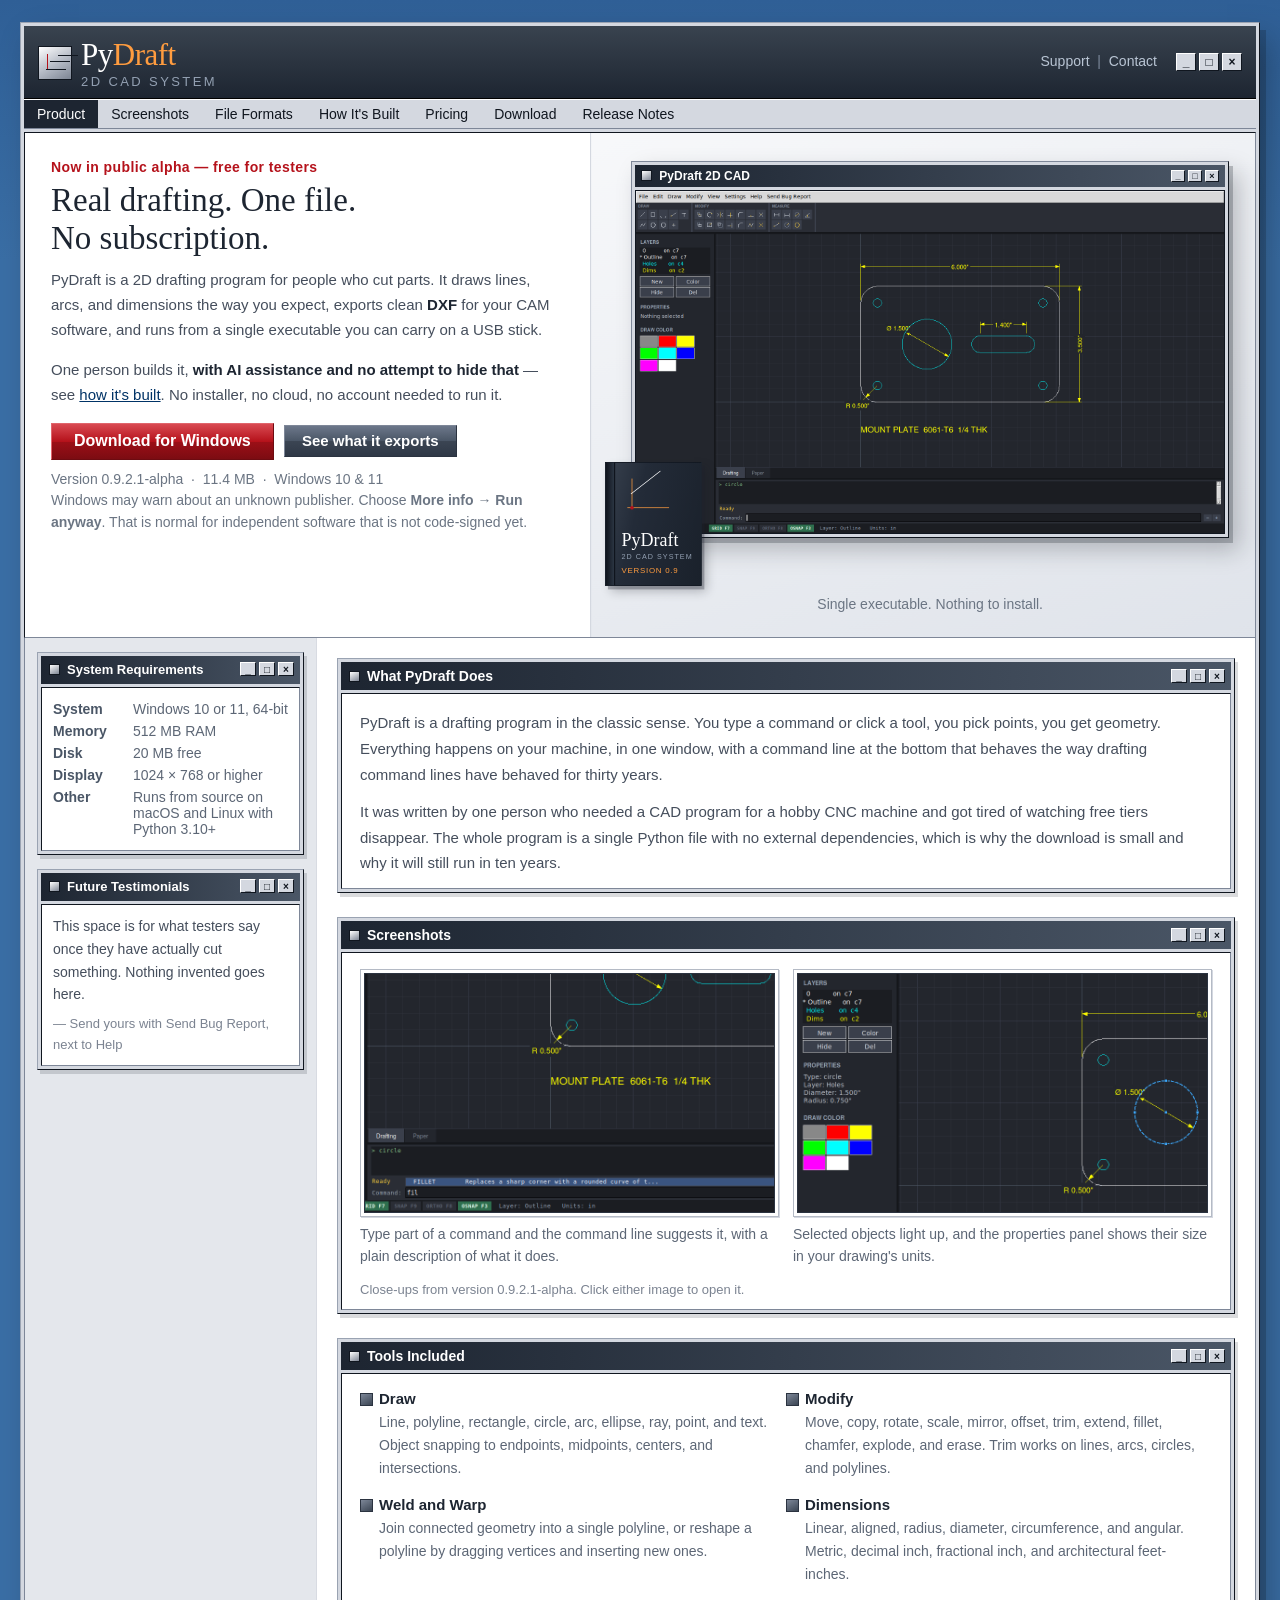
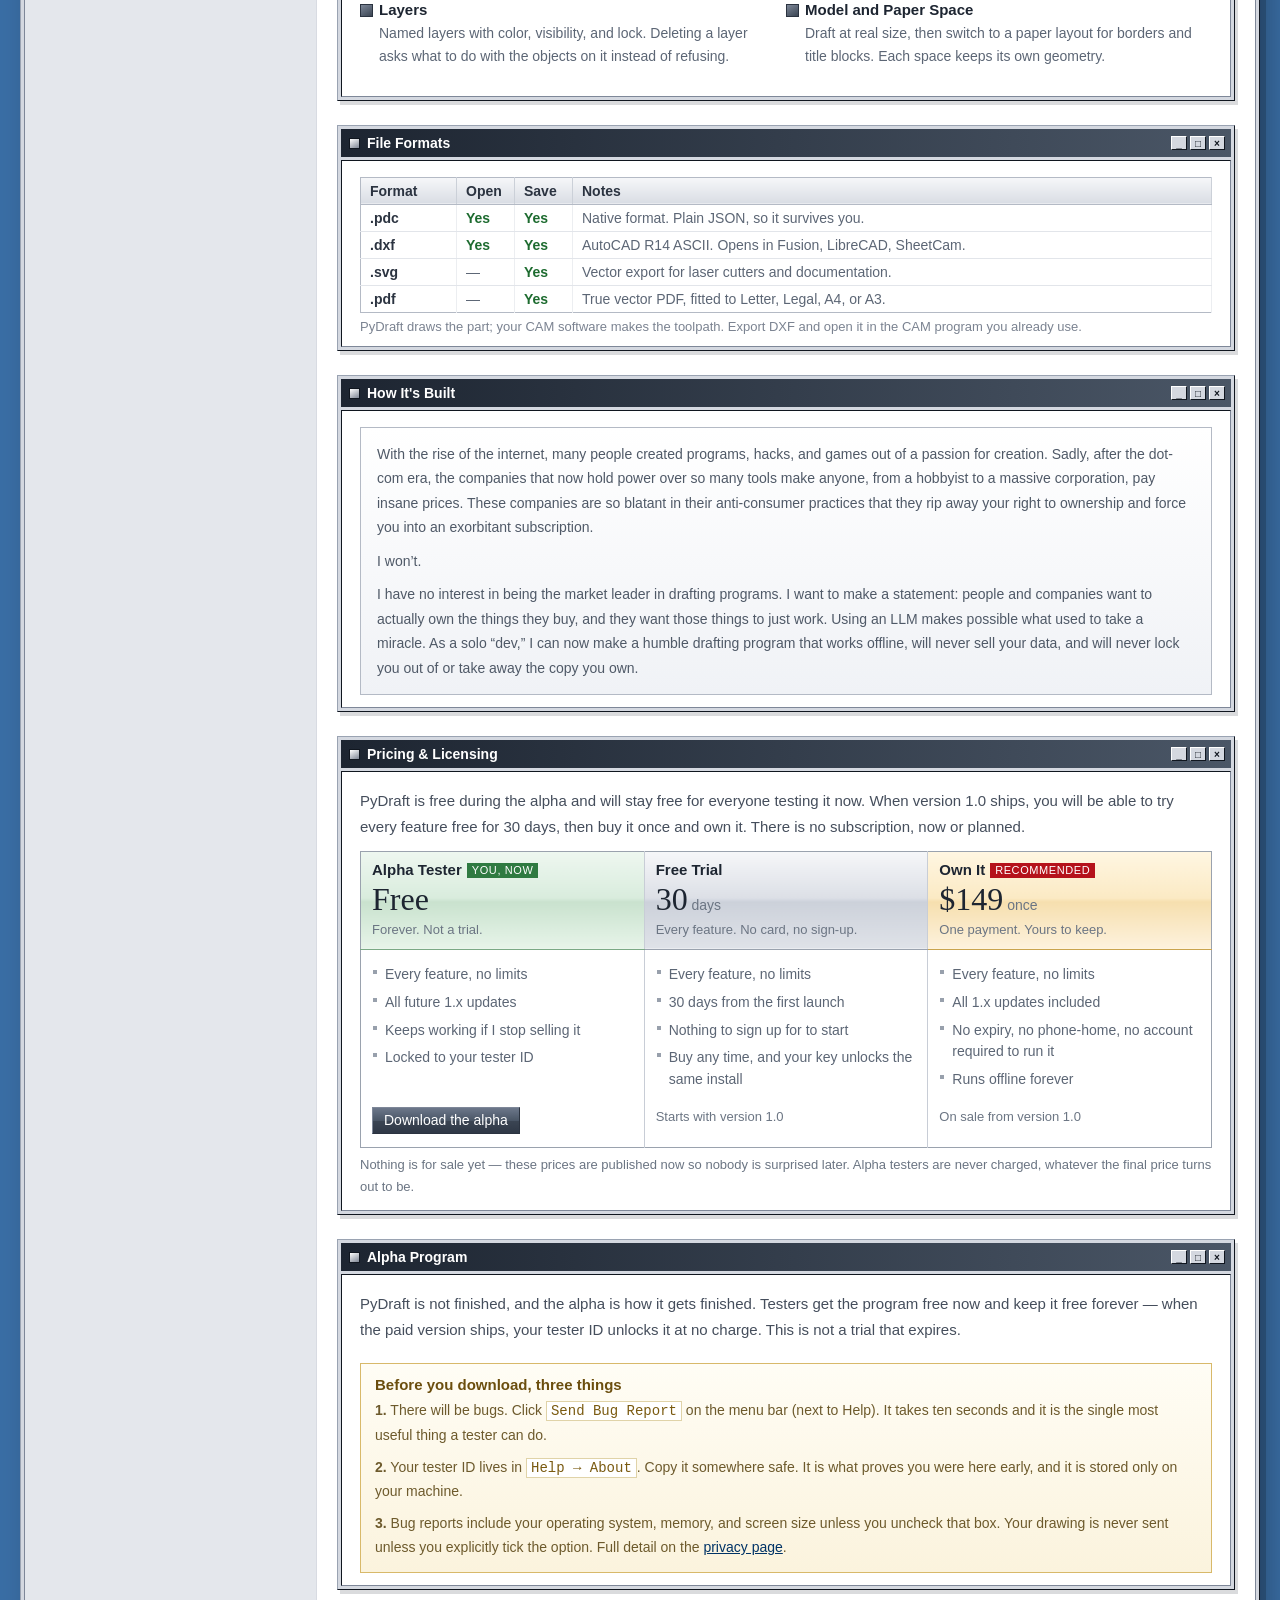
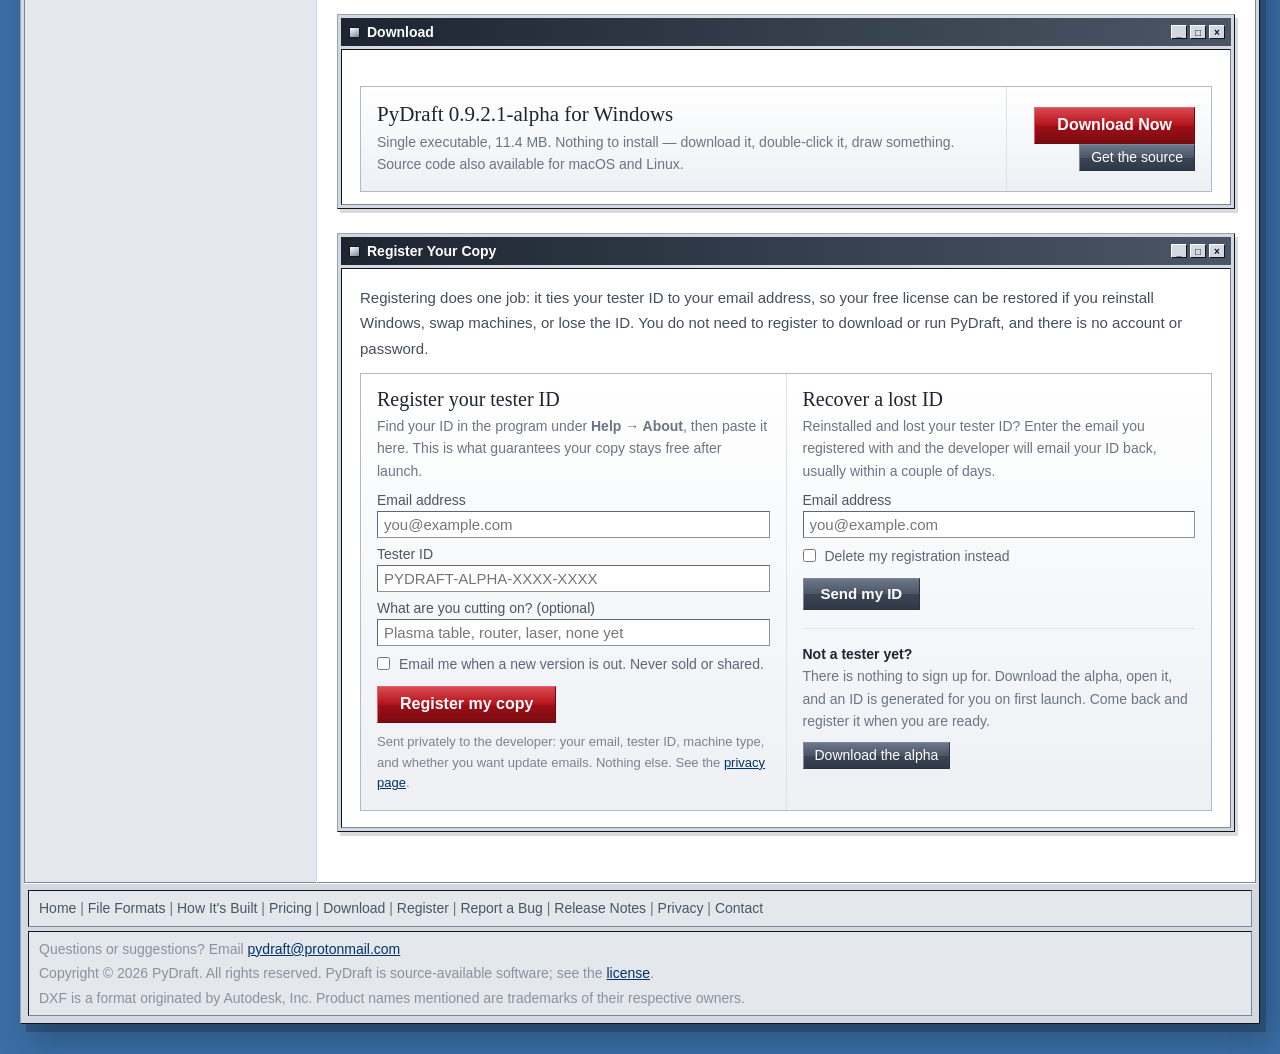
<file: index.html>
<!DOCTYPE html>
<html lang="en">
<head>
<meta charset="UTF-8">
<meta name="viewport" content="width=device-width, initial-scale=1">
<link rel="icon" href="https://pydraft.com/favicon.ico" sizes="any">
<link rel="apple-touch-icon" href="https://pydraft.com/apple-touch-icon.png">
<title>PyDraft 2D CAD - Buy-once drafting for CNC with DXF export</title>
<meta name="description" content="PyDraft is a lightweight 2D CAD program for CNC hobbyists. Draw parts and export DXF, SVG and PDF. One Windows download, no account, free during alpha.">
<link rel="canonical" href="https://pydraft.com/">
<meta property="og:type" content="website">
<meta property="og:site_name" content="PyDraft">
<meta property="og:title" content="PyDraft 2D CAD - Buy-once drafting for CNC with DXF export">
<meta property="og:description" content="PyDraft is a lightweight 2D CAD program for CNC hobbyists. Draw parts and export DXF, SVG and PDF. One Windows download, no account, free during alpha.">
<meta property="og:image" content="https://pydraft.com/og-image.png">
<meta property="og:image:width" content="1200">
<meta property="og:image:height" content="630">
<meta property="og:image:alt" content="PyDraft 2D CAD: Real drafting. One file. No subscription.">
<meta name="twitter:image" content="https://pydraft.com/og-image.png">
<meta property="og:url" content="https://pydraft.com/">
<meta name="twitter:card" content="summary_large_image">
<style>
* { box-sizing: border-box; }

body {
  margin: 0;
  padding: 0 0 30px 0;
  background: #7a8290;
  background-image:
    linear-gradient(180deg, #5c6472 0px, #7a8290 220px, #7a8290 100%);
  background-repeat: no-repeat;
  background-attachment: fixed;
  font-family: Verdana, Geneva, Arial, Helvetica, sans-serif;
  font-size: 15px;
  color: #333333;
}

a { color: #003366; text-decoration: underline; }
a:visited { color: #663399; }
a:hover { color: #cc3300; }

.shell {
  width: 100%;
  max-width: 1240px;
  margin: 0 auto;
  background: #ffffff;
  border-left: 1px solid #2b3340;
  border-right: 1px solid #2b3340;
  border-bottom: 1px solid #2b3340;
}

/* ---------- masthead ---------- */
.masthead {
  background: #1d2531;
  background-image: linear-gradient(180deg, #39434f 0%, #1d2531 100%);
  border-bottom: 1px solid #000000;
  padding: 0;
}
.masthead table { width: 100%; border-collapse: collapse; }
.brandcell { padding: 11px 0 9px 14px; vertical-align: middle; }

.logomark {
  display: inline-block;
  width: 34px; height: 34px;
  vertical-align: middle;
  margin-right: 9px;
  background: #c8ccd4;
  background-image: linear-gradient(150deg, #ffffff 0%, #b3b9c4 55%, #7d8593 100%);
  border: 1px solid #10161f;
  position: relative;
}
.logomark:after {
  content: "";
  position: absolute;
  left: 7px; top: 22px;
  width: 20px; height: 1px;
  background: #10161f;
  box-shadow: 4px -8px 0 0 #10161f, 12px -14px 0 0 #10161f;
}
.logomark:before {
  content: "";
  position: absolute;
  left: 8px; top: 7px;
  width: 1px; height: 16px;
  background: #b5121b;
}

.wordmark {
  display: inline-block;
  vertical-align: middle;
  font-family: "Times New Roman", Times, Georgia, serif;
  font-size: 31px;
  letter-spacing: -0.5px;
  color: #ffffff;
}
.wordmark em { font-style: normal; color: #ff9c3f; }
.wordmark span {
  display: block;
  font-family: Verdana, Arial, sans-serif;
  font-size: 13px;
  letter-spacing: 2.4px;
  color: #93a0b2;
  margin-top: 1px;
}

.utility {
  padding: 0 14px 0 0;
  text-align: right;
  vertical-align: middle;
  font-size: 14px;
  color: #7d8a9c;
}
.utility a { color: #b9c5d4; text-decoration: none; }
.utility a:visited { color: #b9c5d4; }
.utility a:hover { color: #ffffff; text-decoration: underline; }

/* ---------- nav strip ---------- */
.navbar {
  background: #d7dae0;
  background-image: linear-gradient(180deg, #fdfdfe 0%, #d2d6dd 48%, #bcc2cc 52%, #d7dbe1 100%);
  border-bottom: 1px solid #8c93a0;
  border-top: 1px solid #ffffff;
  padding: 0;
}
.navbar table { border-collapse: collapse; }
.navbar td {
  padding: 5px 15px 5px 15px;
  font-size: 14px;
  font-weight: bold;
  border-right: 1px solid #a9b0bb;
  white-space: nowrap;
}
.navbar td.first { border-left: 1px solid #ffffff; }
.navbar a { color: #2b3340; text-decoration: none; }
.navbar a:visited { color: #2b3340; }
.navbar a:hover { color: #b5121b; }
.navbar td.on {
  background: #ffffff;
  background-image: linear-gradient(180deg, #ffffff 0%, #f3f4f7 100%);
}


/* ---------- hero ---------- */
.hero { border-bottom: 1px solid #c3c8d1; }
.hero table { width: 100%; border-collapse: collapse; }
.herocopy {
  width: 62%;
  padding: 26px 26px 24px 26px;
  vertical-align: top;
  background: #ffffff;
}
.kicker {
  font-size: 14px;
  font-weight: bold;
  color: #b5121b;
  margin: 0 0 7px 0;
  letter-spacing: 0.4px;
}
h1 {
  font-family: "Times New Roman", Times, Georgia, serif;
  font-size: 33px;
  line-height: 1.14;
  font-weight: normal;
  color: #1d2531;
  margin: 0 0 11px 0;
}
.lede {
  font-size: 15px;
  line-height: 1.66;
  color: #454e5c;
  margin: 0 0 15px 0;
}
.lede b { color: #1d2531; }

.herobox {
  padding: 18px 18px 18px 0;
  vertical-align: top;
  background: #eceef2;
  background-image: linear-gradient(160deg, #f7f8fa 0%, #dfe3ea 100%);
  border-left: 1px solid #d4d8e0;
  text-align: center;
}

/* the 3D product box, CSS only */
.boxwrap { padding: 14px 0 4px 0; }
.prodbox {
  display: inline-block;
  position: relative;
  width: 134px;
  height: 172px;
  background: #232b38;
  background-image: linear-gradient(103deg, #39424f 0%, #232b38 34%, #1a212b 100%);
  border: 1px solid #10161f;
  box-shadow: 4px 5px 0 rgba(30,36,46,.30), 8px 9px 14px rgba(20,24,32,.28);
  text-align: left;
}
.prodbox .spine {
  position: absolute; left: 0; top: 0; bottom: 0;
  width: 13px;
  background-image: linear-gradient(90deg, #0e131b 0%, #2c3644 100%);
  border-right: 1px solid #0b0f16;
}
.prodbox .glyph {
  position: absolute;
  left: 30px; top: 22px;
  width: 58px; height: 46px;
}
.prodbox .glyph i {
  position: absolute;
  background: #ff9c3f;
  display: block;
}
.prodbox .glyph i.h { height: 1px; width: 58px; top: 40px; left: 0; }
.prodbox .glyph i.v { width: 1px; height: 40px; top: 0; left: 6px; }
.prodbox .glyph i.d {
  width: 52px; height: 1px; top: 21px; left: 5px;
  transform: rotate(-38deg);
  transform-origin: left center;
  background: #ffffff;
}
.prodbox .glyph i.dot {
  width: 5px; height: 5px; border-radius: 5px;
  background: #b5121b; top: 38px; left: 4px;
}
.prodbox .title {
  position: absolute;
  left: 22px; right: 12px; bottom: 34px;
  font-family: "Times New Roman", Times, serif;
  font-size: 25px;
  line-height: 1.05;
  color: #ffffff;
}
.prodbox .title span {
  display: block;
  font-family: Verdana, Arial, sans-serif;
  font-size: 10px;
  letter-spacing: 1.4px;
  white-space: nowrap;
  color: #93a0b2;
  margin-top: 5px;
}
.prodbox .rel {
  position: absolute;
  left: 22px; bottom: 15px;
  font-size: 11px;
  letter-spacing: 1px;
  color: #ff9c3f;
}

.boxcap {
  font-size: 14px;
  color: #6b7583;
  margin: 12px 0 0 0;
  line-height: 1.5;
}

/* ---------- beveled buttons ---------- */
.btn {
  display: inline-block;
  font-family: Verdana, Arial, sans-serif;
  font-size: 15px;
  font-weight: bold;
  text-decoration: none;
  padding: 6px 17px 7px 17px;
  border: 1px solid #2b3340;
  border-top-color: #7e8798;
  border-left-color: #7e8798;
  background: #4a5666;
  background-image: linear-gradient(180deg, #6c778a 0%, #4a5666 50%, #3b4553 51%, #2f3846 100%);
  color: #ffffff !important;
  cursor: pointer;
}
.btn:visited { color: #ffffff !important; }
.btn:hover {
  background-image: linear-gradient(180deg, #7e8a9c 0%, #58657a 50%, #464f5f 51%, #38414f 100%);
  color: #ffffff !important;
}
.btn:active {
  border-top-color: #2b3340;
  border-left-color: #2b3340;
  border-bottom-color: #7e8798;
  border-right-color: #7e8798;
}
.btn.primary {
  border-color: #6d0b11;
  border-top-color: #e0656c;
  border-left-color: #e0656c;
  background-image: linear-gradient(180deg, #d94a52 0%, #b5121b 50%, #9c0f17 51%, #7c0c12 100%);
  font-size: 16px;
  padding: 8px 22px 9px 22px;
}
.btn.primary:hover {
  background-image: linear-gradient(180deg, #e35a62 0%, #c31721 50%, #a81118 51%, #880d14 100%);
}
.btn.small { font-size: 14px; padding: 4px 11px 5px 11px; font-weight: normal; }
.btn + .btn { margin-left: 6px; }

.dlnote {
  font-size: 14px;
  color: #6b7583;
  margin: 9px 0 0 0;
  line-height: 1.55;
}

/* ---------- body columns ---------- */
.cols { width: 100%; border-collapse: collapse; }
.side {
  width: 272px;
  vertical-align: top;
  background: #f4f5f8;
  border-right: 1px solid #d8dbe2;
  padding: 0 0 22px 0;
}
.main { vertical-align: top; padding: 0 20px 26px 20px; }

.sidehead {
  background: #c9cdd6;
  background-image: linear-gradient(180deg, #eceef2 0%, #ccd1da 48%, #b9bfca 52%, #ccd0d9 100%);
  border-top: 1px solid #ffffff;
  border-bottom: 1px solid #a9b0bb;
  padding: 5px 11px;
  font-size: 14px;
  font-weight: bold;
  color: #2b3340;
}

.specbox { padding: 9px 11px 12px 11px; }
.spectbl { width: 100%; border-collapse: collapse; font-size: 14px; }
.spectbl th {
  text-align: left;
  font-weight: bold;
  color: #4a5666;
  padding: 3px 0 3px 0;
  vertical-align: top;
  width: 80px;
}
.spectbl td { padding: 3px 0 3px 0; color: #5c6675; vertical-align: top; }

.pullquote {
  margin: 4px 11px 0 11px;
  padding: 10px 11px;
  background: #ffffff;
  border: 1px solid #d8dbe2;
  border-left: 3px solid #ff9c3f;
  font-size: 14px;
  line-height: 1.62;
  color: #454e5c;
}
.pullquote cite {
  display: block;
  margin-top: 7px;
  font-style: normal;
  font-size: 13px;
  color: #7b8391;
}

/* ---------- section chrome ---------- */
.secbar {
  background: #dfe2e8;
  background-image: linear-gradient(180deg, #fafbfc 0%, #dcdfe6 48%, #ccd1da 52%, #dfe2e8 100%);
  border: 1px solid #b4bac5;
  border-left: 3px solid #b5121b;
  padding: 5px 11px;
  margin: 22px 0 13px 0;
  font-size: 15px;
  font-weight: bold;
  color: #1d2531;
}
.secbar.first { margin-top: 20px; }

p.body { font-size: 15px; line-height: 1.72; color: #454e5c; margin: 0 0 11px 0; }

.feat { width: 100%; border-collapse: collapse; margin: 0 0 4px 0; }
.feat td {
  width: 50%;
  vertical-align: top;
  padding: 0 14px 15px 0;
}
.feat h3 {
  font-size: 15px;
  font-weight: bold;
  color: #1d2531;
  margin: 0 0 4px 0;
}
.feat h3 b {
  display: inline-block;
  width: 13px; height: 13px;
  margin-right: 6px;
  vertical-align: -2px;
  background: #4a5666;
  background-image: linear-gradient(150deg, #7d8798 0%, #3b4553 100%);
  border: 1px solid #2b3340;
}
.feat p { font-size: 14px; line-height: 1.66; color: #5c6675; margin: 0 0 0 19px; }

/* format table */
.fmt { width: 100%; border-collapse: collapse; border: 1px solid #b4bac5; margin: 0 0 6px 0; }
.fmt caption {
  caption-side: bottom;
  text-align: left;
  font-size: 13px;
  color: #7b8391;
  padding: 6px 0 0 0;
}
.fmt th {
  background: #dfe2e8;
  background-image: linear-gradient(180deg, #f6f7f9 0%, #d9dde4 100%);
  border-bottom: 1px solid #b4bac5;
  border-right: 1px solid #cbd0d8;
  padding: 5px 9px;
  font-size: 14px;
  text-align: left;
  color: #2b3340;
}
.fmt td {
  border-bottom: 1px solid #e2e5ea;
  border-right: 1px solid #eceef1;
  padding: 5px 9px;
  font-size: 14px;
  color: #5c6675;
}
.fmt tr:last-child td { border-bottom: none; }
.fmt td.yes { color: #1d6b2f; font-weight: bold; }
.fmt td b { color: #2b3340; }

/* alpha notice */
.notice {
  border: 1px solid #d8b96a;
  background: #fdf8e8;
  background-image: linear-gradient(180deg, #fffdf5 0%, #fbf3dd 100%);
  padding: 12px 14px;
  margin: 20px 0 0 0;
}
.notice h4 {
  margin: 0 0 6px 0;
  font-size: 15px;
  color: #6b4e0e;
}
.notice p { margin: 0 0 8px 0; font-size: 14px; line-height: 1.7; color: #6d5a2c; }
.notice p:last-child { margin-bottom: 0; }
.notice code {
  font-family: "Courier New", Courier, monospace;
  font-size: 14px;
  background: #ffffff;
  border: 1px solid #e0d3a8;
  padding: 1px 4px;
  color: #7a5a10;
}

/* download strip */
.dlstrip {
  border: 1px solid #b4bac5;
  background: #f4f5f8;
  background-image: linear-gradient(180deg, #ffffff 0%, #eef0f4 100%);
  margin: 20px 0 0 0;
}
.dlstrip table { width: 100%; border-collapse: collapse; }
.dlstrip .dlleft { padding: 15px 16px; vertical-align: middle; }
.dlstrip .dlright {
  padding: 15px 16px;
  vertical-align: middle;
  text-align: right;
  white-space: nowrap;
  border-left: 1px solid #dfe2e8;
}
.dlstrip h4 {
  margin: 0 0 4px 0;
  font-size: 16px;
  color: #1d2531;
  font-family: "Times New Roman", Times, serif;
  font-weight: normal;
  font-size: 21px;
}
.dlstrip p { margin: 0; font-size: 14px; line-height: 1.6; color: #6b7583; }

/* ---------- footer ---------- */
.footrule {
  height: 3px;
  background-image: linear-gradient(90deg, #b5121b 0%, #b5121b 33%, #4a5666 33%, #4a5666 66%, #ff9c3f 66%, #ff9c3f 100%);
}
.foot {
  background: #eceef2;
  border-top: 1px solid #ffffff;
  padding: 13px 16px 16px 16px;
  font-size: 14px;
  color: #6b7583;
  line-height: 1.75;
}
.foot .links { margin-bottom: 7px; }
.foot .links a { color: #4a5666; text-decoration: none; }
.foot .links a:hover { text-decoration: underline; color: #b5121b; }
.foot .fine { color: #8a92a0; }


/* ---------- how it's built ---------- */
.built {
  border: 1px solid #b4bac5;
  background: #f7f8fa;
  background-image: linear-gradient(180deg, #ffffff 0%, #f0f2f6 100%);
  padding: 14px 16px;
  margin: 0 0 4px 0;
}
.built p { font-size: 14px; line-height: 1.75; color: #4f5967; margin: 0 0 9px 0; }
.built p:last-child { margin-bottom: 0; }
.built p b { color: #1d2531; }

.checks { margin: 10px 0 9px 0; padding: 0; list-style: none; }
.checks li {
  font-size: 14px;
  line-height: 1.6;
  color: #4f5967;
  padding: 2px 0 2px 17px;
  position: relative;
}
.checks li:before {
  content: "";
  position: absolute;
  left: 2px; top: 7px;
  width: 6px; height: 3px;
  border-left: 2px solid #1d6b2f;
  border-bottom: 2px solid #1d6b2f;
  transform: rotate(-45deg);
}

/* ---------- pricing ---------- */
.price { width: 100%; border-collapse: collapse; border: 1px solid #9aa2ae; margin: 0 0 6px 0; }
.price th, .price td { border-right: 1px solid #c8cdd6; vertical-align: top; }
.price th:last-child, .price td:last-child { border-right: none; }

.price th.tier {
  background-image: linear-gradient(180deg, #f6f7f9 0%, #dcdfe6 48%, #ccd1da 52%, #dfe2e8 100%);
  border-bottom: 1px solid #9aa2ae;
  padding: 9px 11px 10px 11px;
  text-align: left;
  width: 33.33%;
}
.price th.tier.best {
  background-image: linear-gradient(180deg, #fff6e2 0%, #fbeac4 48%, #f6dfae 52%, #fdf2dd 100%);
  border-bottom: 1px solid #c9a44e;
}
.price th.tier.free {
  background-image: linear-gradient(180deg, #eef7f0 0%, #d9ecdd 48%, #c9e2ce 52%, #e7f4e9 100%);
  border-bottom: 1px solid #7ba985;
}
.tiername { font-size: 15px; color: #1d2531; margin: 0 0 5px 0; }
.tiertag {
  display: inline-block;
  font-size: 11px;
  font-weight: normal;
  letter-spacing: 0.6px;
  color: #ffffff;
  background: #b5121b;
  padding: 1px 5px 2px 5px;
  margin-left: 5px;
  vertical-align: 1px;
}
.tiertag.grn { background: #2f7a41; }
.tierprice {
  font-family: "Times New Roman", Times, serif;
  font-size: 32px;
  font-weight: normal;
  color: #1d2531;
  line-height: 1;
}
.tierprice small {
  font-family: Verdana, Arial, sans-serif;
  font-size: 14px;
  color: #6b7583;
  font-weight: normal;
}
.tiersub { font-size: 13px; font-weight: normal; color: #6b7583; margin: 5px 0 0 0; line-height: 1.5; }

.price td.cell { padding: 11px 11px 13px 11px; background: #ffffff; }
.price td.cell ul { margin: 0; padding: 0; list-style: none; }
.price td.cell li {
  font-size: 14px;
  line-height: 1.55;
  color: #5c6675;
  padding: 3px 0 3px 13px;
  position: relative;
}
.price td.cell li:before {
  content: "";
  position: absolute;
  left: 1px; top: 9px;
  width: 4px; height: 4px;
  background: #98a0ac;
}
.price td.cell li.no { color: #9aa2ae; }
.price td.cell li.no:before { background: #d3d7de; }
.price td.buy { padding: 0 11px 13px 11px; background: #ffffff; }

/* ---------- account ---------- */
.acct {
  border: 1px solid #b4bac5;
  background: #f4f5f8;
  background-image: linear-gradient(180deg, #ffffff 0%, #eef0f4 100%);
  margin: 0 0 4px 0;
}
.acct table { width: 100%; border-collapse: collapse; }
.acct .pane { padding: 14px 16px 16px 16px; vertical-align: top; width: 50%; }
.acct .pane.right { border-left: 1px solid #dfe2e8; }
.acct h4 {
  margin: 0 0 4px 0;
  font-family: "Times New Roman", Times, serif;
  font-weight: normal;
  font-size: 20px;
  color: #1d2531;
}
.acct .hint { font-size: 14px; line-height: 1.6; color: #6b7583; margin: 0 0 10px 0; }

.field { margin: 0 0 8px 0; }
.field label {
  display: block;
  font-size: 14px;
  color: #4a5666;
  margin: 0 0 3px 0;
}
.field input {
  width: 100%;
  font-family: Verdana, Arial, sans-serif;
  font-size: 15px;
  padding: 4px 6px;
  color: #1d2531;
  background: #ffffff;
  border: 1px solid #8c93a0;
  border-top-color: #5f6773;
  border-left-color: #5f6773;
}
.field input:focus { outline: 2px solid #ff9c3f; outline-offset: -1px; }
.field input[readonly] { background: #f0f1f4; color: #5c6675; }

.checkrow { font-size: 14px; color: #5c6675; margin: 2px 0 10px 0; line-height: 1.55; }
.checkrow input { vertical-align: -1px; margin: 0 5px 0 0; }
.formnote { font-size: 13px; color: #7b8391; line-height: 1.6; margin: 9px 0 0 0; }

/* ---------- responsive ---------- */
@media (max-width: 1240px) {
  body { padding-bottom: 0; }
  .shell { border-left: none; border-right: none; }
}

@media (max-width: 860px) {
  .hero table, .hero tr, .herocopy, .herobox,
  .cols, .cols tr, .side, .main {
    display: block;
    width: auto;
  }
  .herocopy { width: auto; padding: 20px 18px 18px 18px; }
  .herobox {
    padding: 20px 18px 22px 18px;
    border-left: none;
    border-top: 1px solid #d4d8e0;
  }
  .side {
    width: auto;
    border-right: none;
    border-bottom: 1px solid #d8dbe2;
  }
  .main { padding: 0 18px 26px 18px; }
  h1 { font-size: 24px; }
  .navbar table { width: 100%; }
  .navbar td { padding: 5px 10px; }
}

@media (max-width: 700px) {
  .masthead table, .masthead tr, .brandcell, .utility {
    display: block;
    width: auto;
    text-align: left;
  }
  .utility { padding: 0 0 11px 14px; }
  .navbar td { display: inline-block; border-right: none; }
  .navbar td.first { border-left: none; }

  .feat, .feat tr, .feat td { display: block; width: auto; }
  .feat td { padding: 0 0 15px 0; }

  .price, .price tr, .price th, .price td { display: block; width: auto; }
  .price th.tier { border-right: none; }
  .price td.cell { padding-bottom: 4px; }
  .price td.buy { padding-bottom: 18px; border-bottom: 1px solid #c8cdd6; }

  .acct table, .acct tr, .acct .pane { display: block; width: auto; }
  .acct .pane.right { border-left: none; border-top: 1px solid #dfe2e8; }

  .dlstrip table, .dlstrip tr, .dlstrip .dlleft, .dlstrip .dlright {
    display: block;
    width: auto;
    text-align: left;
  }
  .dlstrip .dlright { border-left: none; padding-top: 0; }

  .fmt { display: block; overflow-x: auto; }
}

@media (prefers-reduced-motion: reduce) {
  * { transition: none !important; animation: none !important; }
}

/* ---------- sub-page additions ---------- */
.page { padding: 24px 26px 30px 26px; }
.page h2 {
  font-family: "Times New Roman", Times, Georgia, serif;
  font-size: 30px;
  font-weight: normal;
  color: #1d2531;
  margin: 0 0 6px 0;
}
.page .sub { font-size: 14px; color: #7b8391; margin: 0 0 20px 0; }
.page h3 {
  font-size: 15px;
  font-weight: bold;
  color: #1d2531;
  margin: 20px 0 6px 0;
}
.page p { font-size: 15px; line-height: 1.72; color: #454e5c; margin: 0 0 10px 0; }
.page ul { margin: 0 0 12px 0; padding: 0 0 0 17px; }
.page li { font-size: 15px; line-height: 1.7; color: #454e5c; margin: 0 0 3px 0; }
.page code {
  font-family: "Courier New", Courier, monospace;
  font-size: 14px;
  background: #f2f3f6;
  border: 1px solid #dbdfe6;
  padding: 1px 4px;
  color: #3d4653;
}

.plain { width: 100%; border-collapse: collapse; border: 1px solid #b4bac5; margin: 0 0 14px 0; }
.plain th {
  background-image: linear-gradient(180deg, #f6f7f9 0%, #d9dde4 100%);
  border-bottom: 1px solid #b4bac5;
  border-right: 1px solid #cbd0d8;
  padding: 5px 9px; font-size: 14px; text-align: left; color: #2b3340;
}
.plain td {
  border-bottom: 1px solid #e2e5ea;
  border-right: 1px solid #eceef1;
  padding: 6px 9px; font-size: 14px; color: #5c6675; vertical-align: top;
}
.plain tr:last-child td { border-bottom: none; }
.plain td b, .plain td code { color: #2b3340; }

.rel-entry { border-top: 1px solid #e2e5ea; padding: 16px 0 4px 0; }
.rel-entry:first-of-type { border-top: none; padding-top: 6px; }
.rel-ver {
  font-family: "Times New Roman", Times, serif;
  font-size: 24px; color: #1d2531; margin: 0 0 2px 0;
}
.rel-date { font-size: 13px; color: #8a92a0; margin: 0 0 10px 0; letter-spacing: 0.4px; }
.rel-tag {
  display: inline-block; font-size: 11px; letter-spacing: .6px;
  color: #ffffff; background: #2f7a41; padding: 1px 5px 2px 5px;
  margin-left: 6px; vertical-align: 3px;
}
.rel-tag.fix { background: #b5121b; }

.err { text-align: center; padding: 60px 26px 70px 26px; }
.err .code {
  font-family: "Times New Roman", Times, serif;
  font-size: 77px; color: #c9cdd6; line-height: 1; margin: 0 0 6px 0;
}
.err h2 { font-size: 27px; margin-bottom: 10px; }
.err p { max-width: 44ch; margin-left: auto; margin-right: auto; }

/* ---------- mobile ----------
   Appended last so these override the base rules above. The desktop design
   uses 10-11px type, which is too small to read comfortably on a phone, so
   text scales up rather than the layout merely narrowing. */

html { -webkit-text-size-adjust: 100%; }

@media (max-width: 860px) {
  body, html { overflow-x: hidden; }
  .shell { overflow-x: hidden; }

  /* sub-pages: privacy, release notes, 404 */
  .page { padding: 20px 18px 26px 18px; }
  .page h2 { font-size: 22px; }
  .page p, .page li { font-size: 13px; line-height: 1.75; }
  .page h3 { font-size: 13px; margin-top: 22px; }
  .page .sub { font-size: 11px; }
  .page code { font-size: 12px; }

  .err { padding: 44px 18px 50px 18px; }
  .err .code { font-size: 52px; }
}

@media (max-width: 700px) {
  /* readable body copy */
  p.body { font-size: 13px; line-height: 1.75; }
  .lede { font-size: 13px; line-height: 1.75; }
  .built p { font-size: 12.5px; line-height: 1.78; }
  .checks li { font-size: 12.5px; line-height: 1.7; }
  .feat h3 { font-size: 13px; }
  .feat p { font-size: 12.5px; line-height: 1.7; }
  .secbar { font-size: 13px; padding: 7px 12px; }
  .notice p { font-size: 12.5px; line-height: 1.78; }
  .notice h4 { font-size: 13px; }
  .notice code { font-size: 12px; }
  .kicker { font-size: 12px; }

  /* header */
  h1 { font-size: 23px; line-height: 1.2; }
  .wordmark { font-size: 23px; }
  .utility { font-size: 12px; }
  .utility a { padding: 4px 0; display: inline-block; }

  /* nav: bigger tap targets, wraps to as many rows as needed */
  .navbar td { padding: 0; }
  .navbar td a {
    display: block;
    padding: 11px 13px;
    font-size: 12px;
  }

  /* sidebar blocks */
  .sidehead { font-size: 12px; padding: 7px 14px; }
  .specbox { padding: 11px 14px 14px 14px; }
  .spectbl th, .spectbl td { font-size: 12px; padding: 4px 0; }
  .spectbl th { width: 82px; }
  .pullquote { font-size: 12.5px; line-height: 1.7; margin: 4px 14px 0 14px; }
  .pullquote cite { font-size: 11px; }

  /* buttons: 44px minimum tap target */
  .btn {
    display: block;
    text-align: center;
    padding: 12px 18px;
    font-size: 13px;
    margin-bottom: 8px;
  }
  .btn.primary { font-size: 14px; padding: 13px 20px; }
  .btn.small { font-size: 12px; padding: 11px 16px; }
  .btn + .btn { margin-left: 0; }
  .dlnote { font-size: 12px; line-height: 1.7; }
  .boxcap { font-size: 12px; }

  /* pricing */
  .price th.tier { padding: 12px 14px; }
  .tiername { font-size: 13px; }
  .tierprice { font-size: 30px; }
  .tierprice small { font-size: 12px; }
  .tiersub { font-size: 11px; }
  .price td.cell { padding: 12px 14px 6px 14px; }
  .price td.cell li { font-size: 12.5px; line-height: 1.65; padding: 5px 0 5px 14px; }
  .price td.cell li:before { top: 12px; }
  .price td.buy { padding: 0 14px 16px 14px; }

  /* forms: 16px prevents iOS Safari zooming on focus */
  .acct .pane { padding: 16px 14px 18px 14px; }
  .acct h4 { font-size: 17px; }
  .acct .hint { font-size: 12.5px; line-height: 1.7; }
  .field label { font-size: 12px; margin-bottom: 5px; }
  .field input {
    font-size: 16px;
    padding: 10px 9px;
  }
  .field { margin-bottom: 12px; }
  .checkrow { font-size: 12.5px; line-height: 1.6; }
  .checkrow input { width: 17px; height: 17px; vertical-align: -3px; }
  .formnote { font-size: 11.5px; line-height: 1.65; }

  /* download strip */
  .dlstrip .dlleft { padding: 16px 14px 6px 14px; }
  .dlstrip .dlright { padding: 0 14px 16px 14px; }
  .dlstrip h4 { font-size: 18px; }
  .dlstrip p { font-size: 12.5px; line-height: 1.7; }

  /* wide data tables scroll rather than squash */
  .fmt, .plain {
    display: block;
    width: 100%;
    overflow-x: auto;
    -webkit-overflow-scrolling: touch;
  }
  .fmt th, .fmt td, .plain th, .plain td {
    font-size: 12.5px;
    padding: 8px 10px;
    white-space: normal;
  }
  .fmt caption { font-size: 11px; }

  /* footer */
  .foot { padding: 15px 16px 20px 16px; font-size: 12px; }
  .foot .links { line-height: 2.2; }
  .foot .links a { padding: 3px 0; }
  .foot .fine { font-size: 11px; line-height: 1.7; }

  /* release notes */
  .rel-ver { font-size: 20px; }
  .rel-date { font-size: 10.5px; }
}

@media (max-width: 420px) {
  .herocopy, .herobox { padding-left: 14px; padding-right: 14px; }
  .main { padding-left: 14px; padding-right: 14px; }
  h1 { font-size: 21px; }
  .wordmark { font-size: 21px; }
  .prodbox { transform: scale(.92); }
  .tierprice { font-size: 27px; }
  .page { padding-left: 14px; padding-right: 14px; }
}

/* screenshots */
.shots { margin: 0 0 6px 0; }
.shot {
  display: block;
  border: 1px solid #b4bac5;
  padding: 3px;
  background: #ffffff;
  box-shadow: 1px 1px 0 #d4d8e0;
}
.shot:hover { border-color: #7d8798; }
.shot img { display: block; width: 100%; height: auto; border: 1px solid #2b3340; }
.shotcap { font-size: 14px; line-height: 1.6; color: #5c6675; margin: 6px 0 14px 0; }
.shotrow { width: 100%; border-collapse: collapse; }
.shotrow td { width: 50%; vertical-align: top; padding: 0 7px 0 0; }
.shotrow td + td { padding: 0 0 0 7px; }
.shotnote { font-size: 13px; color: #7b8391; margin: 0; }

@media (max-width: 700px) {
  .shotrow, .shotrow tr, .shotrow td { display: block; width: auto; }
  .shotrow td, .shotrow td + td { padding: 0; }
}

/* form feedback */
button.btn { line-height: normal; margin: 0; }
button.btn:disabled { opacity: 0.6; cursor: wait; }
.trap { position: absolute; left: -9999px; width: 1px; height: 1px; overflow: hidden; }
.formstatus { font-size: 14px; line-height: 1.6; margin: 8px 0 0 0; min-height: 0; color: #5c6675; }
.formstatus:empty { display: none; }
.formstatus.good { color: #1d6b2f; font-weight: bold; }
.formstatus.bad { color: #b5121b; font-weight: bold; }
@media (max-width: 700px) {
  .formstatus { font-size: 12.5px; }
}

/* ---------- Route A additions ---------- */

/* fine print under the pricing table */
p.body.fine-note { font-size: 13px; color: #6b7583; }

/* a 90s-style application window framing a screenshot */
.appwin {
  background: #d4d8e0;
  border: 1px solid #10161f;
  border-top-color: #7e8798; border-left-color: #7e8798;
  padding: 3px;
  box-shadow: 4px 5px 0 rgba(30,36,46,.25), 10px 12px 22px rgba(20,24,32,.25);
  text-align: left;
}
.appbar {
  background: linear-gradient(90deg, #1d2531 0%, #4a5666 100%);
  color: #ffffff; font: bold 12px Verdana, Arial, sans-serif;
  padding: 4px 6px; position: relative;
}
.appbar .appicon { display: inline-block; width: 11px; height: 11px; margin-right: 6px;
  vertical-align: -1px; background: linear-gradient(150deg, #ffffff, #7d8593); border: 1px solid #10161f; }
.appbar i { float: right; width: 13px; height: 11px; margin-left: 3px; background: #d4d8e0;
  border: 1px solid #10161f; border-top-color: #ffffff; border-left-color: #ffffff; }
.appwin img { display: block; width: 100%; height: auto; border: 1px solid #10161f; margin-top: 3px; }

/* top of page: the real program, with the software box as a badge */
.combo { position: relative; padding: 0 0 44px 0; }
.minibox { position: absolute; left: -26px; bottom: -6px; transform: scale(.72); transform-origin: left bottom; }
@media (min-width: 861px) {
  .herocopy { width: 46%; }
  .herobox.shotbox { padding: 28px 26px 22px 40px; }
}
@media (max-width: 860px) {
  .herobox.shotbox { padding: 22px 18px 20px 30px; }
  .herobox.shotbox .combo { max-width: 560px; margin: 0 auto; }
}

/* phones: reading text at least 15px */
@media (max-width: 700px) {
  p.body, .feat p, .rel-entry li, .rel-entry p, .page p, .page li,
  .built p, .notice p, .acct .hint, .shotcap { font-size: 15px; }
}

/* ======================================================================
   Window style: the page is an application window, sections are windows
   ====================================================================== */

/* shared window chrome (same look as the screenshot frame) */
.win {
  background: #d4d8e0;
  border: 1px solid #10161f;
  border-top-color: #9aa3b2; border-left-color: #9aa3b2;
  padding: 3px;
  box-shadow: 3px 4px 0 rgba(30,36,46,.16);
  margin: 0 0 24px 0;
}
.winbar {
  background: linear-gradient(90deg, #1d2531 0%, #4a5666 100%);
  color: #ffffff;
  font: bold 14px Verdana, Arial, sans-serif;
  padding: 5px 6px 5px 8px;
  line-height: 18px;
  overflow: hidden;
}
.winbar .appicon, .appbar .appicon {
  display: inline-block; width: 11px; height: 11px; margin-right: 7px; vertical-align: -1px;
  background: linear-gradient(150deg, #ffffff, #7d8593); border: 1px solid #10161f;
}
.wbtns { float: right; }
.wbtn {
  display: inline-block; width: 16px; height: 14px; margin-left: 3px;
  background: #d4d8e0; color: #10161f;
  border: 1px solid #10161f; border-top-color: #ffffff; border-left-color: #ffffff;
  font: bold 10px/13px Verdana, Arial, sans-serif; text-align: center; vertical-align: 1px;
}
.winbody {
  background: #ffffff;
  border: 1px solid #7e8798;
  border-top-color: #10161f; border-left-color: #10161f;
  margin-top: 3px;
  padding: 16px 18px 12px 18px;
}
.winbody > *:last-child { margin-bottom: 0; }
.secbar { display: none; }

/* the whole page as the application window */
.shell {
  border: 1px solid #10161f;
  border-top-color: #9aa3b2; border-left-color: #9aa3b2;
  background: #d4d8e0;
  padding: 3px;
  box-shadow: 6px 8px 0 rgba(0,0,0,.18), 12px 16px 30px rgba(0,0,0,.25);
}
body { padding-top: 22px; }
.utility .wbtns.big { margin-left: 16px; vertical-align: middle; float: none; display: inline-block; }
.utility .wbtns.big .wbtn { width: 20px; height: 18px; font-size: 12px; line-height: 17px; }

/* the nav as a menu bar */
.navbar {
  background: #d4d8e0; background-image: none;
  border-top: 1px solid #ffffff; border-bottom: 1px solid #7e8798;
}
.navbar td {
  border-right: none; padding: 6px 13px; font-weight: normal;
}
.navbar td.first { border-left: none; }
.navbar a, .navbar a:visited { color: #10161f; }
.navbar td:hover, .navbar td.on { background: #1d2531; background-image: none; }
.navbar td:hover a, .navbar td.on a { color: #ffffff; }

/* inner areas sit inside the window frame */
.hero, table.cols { background: #ffffff; }
.hero { border: 1px solid #7e8798; border-top-color: #10161f; border-left-color: #10161f; margin-top: 3px; }
table.cols { border: 1px solid #7e8798; border-top: none; }
.side { background: #e4e7ec; }
.side .win.small { margin: 14px 12px 0 12px; }
.side .win.small .winbar { font-size: 13px; }
.side .win.small .winbody { padding: 10px 11px; }
.side .specbox, .side .pullquote { padding: 0; margin: 0; border: none; background: none; }
.main { padding-top: 20px; }

/* the footer as a status bar */
.footrule { display: none; }
.foot {
  background: #d4d8e0; border-top: 1px solid #ffffff;
  padding: 6px 4px 4px 4px;
}
.foot .links, .foot .fine {
  background: #e4e7ec;
  border: 1px solid #7e8798; border-top-color: #10161f; border-left-color: #10161f;
  padding: 5px 10px; margin: 0 0 4px 0;
}
.foot .fine { margin-bottom: 0; }

@media (max-width: 860px) {
  .utility .wbtns.big { display: none; }
  body { padding-top: 0; }
  .shell { box-shadow: none; }
}
@media (max-width: 700px) {
  .winbody { padding: 14px 12px 10px 12px; }
  .navbar td:hover { background: none; }
  .navbar td:hover a { color: #10161f; }
}

/* hero screenshot uses the same window buttons */
.appbar .wbtns .wbtn { width: 14px; height: 12px; font-size: 9px; line-height: 11px; }
.side { width: 292px; }
@media (max-width: 700px) {
  /* stack each tier as header, features, button */
  .price { display: grid; grid-template-columns: 1fr; }
  .price tbody, .price tr { display: contents; }
  .price th.tier { width: auto; }
  .price tr > :nth-child(1) { order: 1; }
  .price tr > :nth-child(2) { order: 2; }
  .price tr > :nth-child(3) { order: 3; }
  .price th.tier:not(:first-child) { border-top: 1px solid #9aa2ae; }
}

/* inner pages: white client area, sections as windows */
.page {
  background: #ffffff;
  border: 1px solid #7e8798; border-top-color: #10161f; border-left-color: #10161f;
  margin-top: 3px;
}
.page > .sub { margin-bottom: 22px; }
.win.rel .winbody { padding-top: 12px; }
.winbar .rel-tag { font-size: 10px; vertical-align: 2px; margin-left: 8px; border: 1px solid rgba(255,255,255,.55); }
.win .rel-date { margin-bottom: 8px; }
.win .winbody h3:first-child { margin-top: 0; }
.page .win { max-width: 100%; }

/* 404 as an error dialog */
.err { background: #e4e7ec; border: 1px solid #7e8798; border-top-color: #10161f; border-left-color: #10161f; margin-top: 3px; padding: 70px 20px 80px 20px; }
.err .win.dialog { max-width: 560px; margin: 0 auto; text-align: left; box-shadow: 6px 8px 0 rgba(0,0,0,.18); }
.dlg { display: flex; gap: 18px; align-items: flex-start; }
.erricon {
  flex: 0 0 auto; width: 46px; height: 46px; border-radius: 50%;
  background: radial-gradient(circle at 35% 30%, #f06a6a, #b5121b 70%);
  border: 1px solid #6e0a10; color: #ffffff; font: bold 32px/44px Arial, sans-serif; text-align: center;
  box-shadow: 2px 2px 0 rgba(0,0,0,.2);
}
.dlgtext .code { font-size: 13px !important; line-height: 1.3; margin: 2px 0 4px 0 !important; color: #7b8391 !important; font-family: Verdana, Arial, sans-serif !important; letter-spacing: .5px; }
.dlgtext .code:before { content: "Error "; }
.err .dlgtext h2 { font-size: 22px; margin: 0 0 8px 0; }
.err .dlgtext p { max-width: none; margin-left: 0; }
.dlgbtns { text-align: right; border-top: 1px solid #e2e5ea; margin-top: 16px; padding-top: 12px; }
.dlgbtns p { margin: 0 !important; }
@media (max-width: 700px) {
  .err { padding: 30px 12px 40px 12px; }
  .dlg { gap: 12px; }
  .erricon { width: 36px; height: 36px; font-size: 25px; line-height: 34px; }
  .dlgbtns { text-align: center; }
  .dlgbtns .btn { display: block; margin: 0 0 8px 0; }
}
.err .dlgtext p { line-height: 1.55; }
@media (max-width: 700px) {
  .navbar td { padding: 0; }
  .navbar td a { padding: 10px 11px; font-size: 14px; }
}

/* classic Windows desktop blue behind the window */
body { background: #3a6ea5; background-image: linear-gradient(180deg, #2f5f96 0px, #3a6ea5 260px, #3a6ea5 100%); }

/* 404: black page, all-red error box */
body.e404 { background: #000000; background-image: none; }
body.e404 .err { background: #000000; border-color: #000000; }
body.e404 .win.dialog {
  background: #b5121b; border-color: #4a0006; border-top-color: #f06a6a; border-left-color: #f06a6a;
  box-shadow: 0 0 0 1px #4a0006, 0 0 40px rgba(181,18,27,.45);
}
body.e404 .dialog .winbar { background: linear-gradient(90deg, #6e0a10 0%, #c8242d 100%); }
body.e404 .dialog .wbtn { background: #e8b4b7; border-color: #4a0006; border-top-color: #ffffff; border-left-color: #ffffff; }
body.e404 .dialog .winbody { background: #b5121b; border-color: #f06a6a; border-top-color: #4a0006; border-left-color: #4a0006; color: #ffffff; }
body.e404 .dialog .erricon { background: radial-gradient(circle at 35% 30%, #ffffff, #f3d3d5 70%); color: #b5121b; border-color: #4a0006; }
body.e404 .dlgtext .code { color: #ffd6d8 !important; }
body.e404 .err .dlgtext h2, body.e404 .err .dlgtext p { color: #ffffff; }
body.e404 .dlgbtns { border-top-color: rgba(255,255,255,.3); }
body.e404 .dlgbtns .btn { background: #ffffff; background-image: linear-gradient(180deg, #ffffff, #e9e3e3); color: #8a0d14 !important; border: 1px solid #4a0006; text-shadow: none !important; }
body.e404 .dlgbtns .btn:hover { background: #fff2f2; }
</style>
</head>
<body>

<div class="shell">

  <!-- masthead -->
  <div class="masthead">
    <table>
      <tr>
        <td class="brandcell">
          <span class="logomark"></span><span class="wordmark">Py<em>Draft</em><span>2D CAD SYSTEM</span></span>
        </td>
        <td class="utility">
          <a href="https://github.com/CNC4U/pydraft-site/issues">Support</a> &nbsp;|&nbsp; <a href="mailto:pydraft@protonmail.com?subject=PyDraft">Contact</a><span class="wbtns big"><span class="wbtn">_</span><span class="wbtn">&#9633;</span><span class="wbtn">&times;</span></span>
        </td>
      </tr>
    </table>
  </div>

  <!-- nav -->
  <div class="navbar">
    <table>
      <tr>
        <td class="first on"><a href="index.html">Product</a></td>
        <td><a href="#screens">Screenshots</a></td>
        <td><a href="#formats">File Formats</a></td>
        <td><a href="#howbuilt">How It's Built</a></td>
        <td><a href="#pricing">Pricing</a></td>
        <td><a href="#download">Download</a></td>
        <td><a href="releases.html">Release Notes</a></td>
      </tr>
    </table>
  </div>

  <!-- hero -->
  <div class="hero">
    <table>
      <tr>
        <td class="herocopy">
          <p class="kicker">Now in public alpha &mdash; free for testers</p>
          <h1>Real drafting. One file.<br>No subscription.</h1>
          <p class="lede">PyDraft is a 2D drafting program for people who cut parts. It draws lines, arcs, and dimensions the way you expect, exports clean <b>DXF</b> for your CAM software, and runs from a single executable you can carry on a USB stick.</p>
          <p class="lede">One person builds it, <b>with AI assistance and no attempt to hide that</b> &mdash; see <a href="#howbuilt">how it's built</a>. No installer, no cloud, no account needed to run it.</p>
          <p style="margin:0;">
            <a class="btn primary" href="https://github.com/CNC4U/pydraft-site/releases/latest/download/PyDraft.exe">Download for Windows</a>
            <a class="btn" href="#formats">See what it exports</a>
          </p>
          <p class="dlnote">Version 0.9.2.1-alpha &nbsp;&middot;&nbsp; 11.4 MB &nbsp;&middot;&nbsp; Windows 10 &amp; 11<br>
          Windows may warn about an unknown publisher. Choose <b>More info &rarr; Run anyway</b>. That is normal for independent software that is not code-signed yet.</p>
        </td>
        <td class="herobox shotbox">
          <div class="combo">
          <div class="appwin">
            <div class="appbar"><span class="appicon"></span>PyDraft 2D CAD<span class="wbtns"><span class="wbtn">_</span><span class="wbtn">&#9633;</span><span class="wbtn">&times;</span></span></div>
            <a href="shot-drawing.png"><img src="shot-drawing.png" width="1600" height="932" alt="PyDraft main window with a dimensioned mounting plate"></a>
          </div>
            <div class="minibox"><div class="prodbox">
              <span class="spine"></span>
              <span class="glyph">
                <i class="v"></i><i class="h"></i><i class="d"></i><i class="dot"></i>
              </span>
              <span class="title">PyDraft<span>2D CAD SYSTEM</span></span>
              <span class="rel">VERSION 0.9</span>
            </div></div>
          </div>
          <p class="boxcap">Single executable. Nothing to install.</p>
        </td>
      </tr>
    </table>
  </div>

  <!-- body -->
  <table class="cols">
    <tr>
      <!-- sidebar -->
      <td class="side">
        <div class="win small"><div class="winbar"><span class="appicon"></span>System Requirements<span class="wbtns"><span class="wbtn">_</span><span class="wbtn">&#9633;</span><span class="wbtn">&times;</span></span></div><div class="winbody"><div class="specbox">
          <table class="spectbl">
            <tr><th>System</th><td>Windows 10 or 11, 64-bit</td></tr>
            <tr><th>Memory</th><td>512 MB RAM</td></tr>
            <tr><th>Disk</th><td>20 MB free</td></tr>
            <tr><th>Display</th><td>1024 &times; 768 or higher</td></tr>
            <tr><th>Other</th><td>Runs from source on macOS and Linux with Python 3.10+</td></tr>
          </table>
        </div></div></div>

        <div class="win small"><div class="winbar"><span class="appicon"></span>Future Testimonials<span class="wbtns"><span class="wbtn">_</span><span class="wbtn">&#9633;</span><span class="wbtn">&times;</span></span></div><div class="winbody"><div class="pullquote">
          This space is for what testers say once they have actually cut something. Nothing invented goes here.
          <cite>&mdash; Send yours with Send Bug Report, next to Help</cite>
        </div></div></div>
      </td>

      <!-- main -->
      <td class="main">
        <div class="win"><div class="winbar"><span class="appicon"></span>What PyDraft Does<span class="wbtns"><span class="wbtn">_</span><span class="wbtn">&#9633;</span><span class="wbtn">&times;</span></span></div><div class="winbody">
        <p class="body">PyDraft is a drafting program in the classic sense. You type a command or click a tool, you pick points, you get geometry. Everything happens on your machine, in one window, with a command line at the bottom that behaves the way drafting command lines have behaved for thirty years.</p>
        <p class="body">It was written by one person who needed a CAD program for a hobby CNC machine and got tired of watching free tiers disappear. The whole program is a single Python file with no external dependencies, which is why the download is small and why it will still run in ten years.</p></div></div>


        <a name="screens"></a>
        <div class="win"><div class="winbar"><span class="appicon"></span>Screenshots<span class="wbtns"><span class="wbtn">_</span><span class="wbtn">&#9633;</span><span class="wbtn">&times;</span></span></div><div class="winbody">
        <div class="shots">
          <table class="shotrow">
            <tr>
              <td>
                <a class="shot" href="shot-command.png"><img src="shot-command.png" width="880" height="512" loading="lazy" alt="The command line suggesting the Fillet command after typing fil"></a>
                <p class="shotcap">Type part of a command and the command line suggests it, with a plain description of what it does.</p>
              </td>
              <td>
                <a class="shot" href="shot-select.png"><img src="shot-select.png" width="880" height="512" loading="lazy" alt="A selected circle highlighted with its diameter and radius shown in the properties panel"></a>
                <p class="shotcap">Selected objects light up, and the properties panel shows their size in your drawing's units.</p>
              </td>
            </tr>
          </table>
          <p class="shotnote">Close-ups from version 0.9.2.1-alpha. Click either image to open it.</p>
        </div></div></div>

        <div class="win"><div class="winbar"><span class="appicon"></span>Tools Included<span class="wbtns"><span class="wbtn">_</span><span class="wbtn">&#9633;</span><span class="wbtn">&times;</span></span></div><div class="winbody">
        <table class="feat">
          <tr>
            <td>
              <h3><b></b>Draw</h3>
              <p>Line, polyline, rectangle, circle, arc, ellipse, ray, point, and text. Object snapping to endpoints, midpoints, centers, and intersections.</p>
            </td>
            <td>
              <h3><b></b>Modify</h3>
              <p>Move, copy, rotate, scale, mirror, offset, trim, extend, fillet, chamfer, explode, and erase. Trim works on lines, arcs, circles, and polylines.</p>
            </td>
          </tr>
          <tr>
            <td>
              <h3><b></b>Weld and Warp</h3>
              <p>Join connected geometry into a single polyline, or reshape a polyline by dragging vertices and inserting new ones.</p>
            </td>
            <td>
              <h3><b></b>Dimensions</h3>
              <p>Linear, aligned, radius, diameter, circumference, and angular. Metric, decimal inch, fractional inch, and architectural feet-inches.</p>
            </td>
          </tr>
          <tr>
            <td>
              <h3><b></b>Layers</h3>
              <p>Named layers with color, visibility, and lock. Deleting a layer asks what to do with the objects on it instead of refusing.</p>
            </td>
            <td>
              <h3><b></b>Model and Paper Space</h3>
              <p>Draft at real size, then switch to a paper layout for borders and title blocks. Each space keeps its own geometry.</p>
            </td>
          </tr>
        </table></div></div>


        <a name="formats"></a>
        <div class="win"><div class="winbar"><span class="appicon"></span>File Formats<span class="wbtns"><span class="wbtn">_</span><span class="wbtn">&#9633;</span><span class="wbtn">&times;</span></span></div><div class="winbody">
        <table class="fmt">
          <caption>PyDraft draws the part; your CAM software makes the toolpath. Export DXF and open it in the CAM program you already use.</caption>
          <tr>
            <th style="width:96px;">Format</th>
            <th style="width:58px;">Open</th>
            <th style="width:58px;">Save</th>
            <th>Notes</th>
          </tr>
          <tr>
            <td><b>.pdc</b></td>
            <td class="yes">Yes</td>
            <td class="yes">Yes</td>
            <td>Native format. Plain JSON, so it survives you.</td>
          </tr>
          <tr>
            <td><b>.dxf</b></td>
            <td class="yes">Yes</td>
            <td class="yes">Yes</td>
            <td>AutoCAD R14 ASCII. Opens in Fusion, LibreCAD, SheetCam.</td>
          </tr>
          <tr>
            <td><b>.svg</b></td>
            <td>&mdash;</td>
            <td class="yes">Yes</td>
            <td>Vector export for laser cutters and documentation.</td>
          </tr>
          <tr>
            <td><b>.pdf</b></td>
            <td>&mdash;</td>
            <td class="yes">Yes</td>
            <td>True vector PDF, fitted to Letter, Legal, A4, or A3.</td>
          </tr>
        </table></div></div>


        <a name="howbuilt"></a>
        <div class="win"><div class="winbar"><span class="appicon"></span>How It's Built<span class="wbtns"><span class="wbtn">_</span><span class="wbtn">&#9633;</span><span class="wbtn">&times;</span></span></div><div class="winbody">
        <div class="built letter">
          <p>With the rise of the internet, many people created programs, hacks, and games out of a passion for creation. Sadly, after the dot-com era, the companies that now hold power over so many tools make anyone, from a hobbyist to a massive corporation, pay insane prices. These companies are so blatant in their anti-consumer practices that they rip away your right to ownership and force you into an exorbitant subscription.</p>
          <p class="wont">I won&rsquo;t.</p>
          <p>I have no interest in being the market leader in drafting programs. I want to make a statement: people and companies want to actually own the things they buy, and they want those things to just work. Using an LLM makes possible what used to take a miracle. As a solo &ldquo;dev,&rdquo; I can now make a humble drafting program that works offline, will never sell your data, and will never lock you out of or take away the copy you own.</p>
        </div></div></div>


        <a name="pricing"></a>
        <div class="win"><div class="winbar"><span class="appicon"></span>Pricing &amp; Licensing<span class="wbtns"><span class="wbtn">_</span><span class="wbtn">&#9633;</span><span class="wbtn">&times;</span></span></div><div class="winbody">
        <p class="body">PyDraft is free during the alpha and will stay free for everyone testing it now. When version 1.0 ships, you will be able to try every feature free for 30 days, then buy it once and own it. There is no subscription, now or planned.</p>

        <table class="price">
          <tr>
            <th class="tier free">
              <p class="tiername">Alpha Tester<span class="tiertag grn">YOU, NOW</span></p>
              <span class="tierprice">Free</span>
              <p class="tiersub">Forever. Not a trial.</p>
            </th>
            <th class="tier">
              <p class="tiername">Free Trial</p>
              <span class="tierprice">30<small> days</small></span>
              <p class="tiersub">Every feature. No card, no sign-up.</p>
            </th>
            <th class="tier best">
              <p class="tiername">Own It<span class="tiertag">RECOMMENDED</span></p>
              <span class="tierprice">$149<small> once</small></span>
              <p class="tiersub">One payment. Yours to keep.</p>
            </th>
          </tr>
          <tr>
            <td class="cell">
              <ul>
                <li>Every feature, no limits</li>
                <li>All future 1.x updates</li>
                <li>Keeps working if I stop selling it</li>
                <li>Locked to your tester ID</li>
              </ul>
            </td>
            <td class="cell">
              <ul>
                <li>Every feature, no limits</li>
                <li>30 days from the first launch</li>
                <li>Nothing to sign up for to start</li>
                <li>Buy any time, and your key unlocks the same install</li>
              </ul>
            </td>
            <td class="cell">
              <ul>
                <li>Every feature, no limits</li>
                <li>All 1.x updates included</li>
                <li>No expiry, no phone-home, no account required to run it</li>
                <li>Runs offline forever</li>
              </ul>
            </td>
          </tr>
          <tr>
            <td class="buy"><a class="btn small" href="#download">Download the alpha</a></td>
            <td class="buy"><span class="tiersub">Starts with version 1.0</span></td>
            <td class="buy"><span class="tiersub">On sale from version 1.0</span></td>
          </tr>
        </table>
        <p class="body fine-note">Nothing is for sale yet &mdash; these prices are published now so nobody is surprised later. Alpha testers are never charged, whatever the final price turns out to be.</p></div></div>

        <div class="win"><div class="winbar"><span class="appicon"></span>Alpha Program<span class="wbtns"><span class="wbtn">_</span><span class="wbtn">&#9633;</span><span class="wbtn">&times;</span></span></div><div class="winbody">
        <p class="body">PyDraft is not finished, and the alpha is how it gets finished. Testers get the program free now and keep it free forever &mdash; when the paid version ships, your tester ID unlocks it at no charge. This is not a trial that expires.</p>

        <div class="notice">
          <h4>Before you download, three things</h4>
          <p><b>1.</b> There will be bugs. Click <code>Send Bug Report</code> on the menu bar (next to Help). It takes ten seconds and it is the single most useful thing a tester can do.</p>
          <p><b>2.</b> Your tester ID lives in <code>Help &rarr; About</code>. Copy it somewhere safe. It is what proves you were here early, and it is stored only on your machine.</p>
          <p><b>3.</b> Bug reports include your operating system, memory, and screen size unless you uncheck that box. Your drawing is never sent unless you explicitly tick the option. Full detail on the <a href="privacy.html">privacy page</a>.</p>
        </div></div></div>


        <a name="download"></a>
        <div class="win"><div class="winbar"><span class="appicon"></span>Download<span class="wbtns"><span class="wbtn">_</span><span class="wbtn">&#9633;</span><span class="wbtn">&times;</span></span></div><div class="winbody">
        <div class="dlstrip">
          <table>
            <tr>
              <td class="dlleft">
                <h4>PyDraft 0.9.2.1-alpha for Windows</h4>
                <p>Single executable, 11.4 MB. Nothing to install &mdash; download it, double-click it, draw something.<br>
                Source code also available for macOS and Linux.</p>
              </td>
              <td class="dlright">
                <a class="btn primary" href="https://github.com/CNC4U/pydraft-site/releases/latest/download/PyDraft.exe">Download Now</a><br>
                <span style="display:inline-block;height:7px;"></span>
                <a class="btn small" href="https://github.com/CNC4U/pydraft-site/releases/latest/download/pydraft-source.py">Get the source</a>
              </td>
            </tr>
          </table>
        </div></div></div>


        <a name="account"></a>
        <div class="win"><div class="winbar"><span class="appicon"></span>Register Your Copy<span class="wbtns"><span class="wbtn">_</span><span class="wbtn">&#9633;</span><span class="wbtn">&times;</span></span></div><div class="winbody">
        <p class="body">Registering does one job: it ties your tester ID to your email address, so your free license can be restored if you reinstall Windows, swap machines, or lose the ID. You do not need to register to download or run PyDraft, and there is no account or password.</p>

        <div class="acct">
          <table>
            <tr>
              <td class="pane">
                <form id="regform" novalidate>
                  <h4>Register your tester ID</h4>
                  <p class="hint">Find your ID in the program under <b>Help &rarr; About</b>, then paste it here. This is what guarantees your copy stays free after launch.</p>
                  <div class="field">
                    <label for="em">Email address</label>
                    <input id="em" name="email" type="email" placeholder="you@example.com" autocomplete="email" required>
                  </div>
                  <div class="field">
                    <label for="tid">Tester ID</label>
                    <input id="tid" name="tester_id" type="text" placeholder="PYDRAFT-ALPHA-XXXX-XXXX" spellcheck="false" autocapitalize="characters" required>
                  </div>
                  <div class="field">
                    <label for="mach">What are you cutting on? (optional)</label>
                    <input id="mach" name="machine" type="text" placeholder="Plasma table, router, laser, none yet" maxlength="100">
                  </div>
                  <div class="trap" aria-hidden="true">
                    <label for="web1">Leave this empty</label>
                    <input id="web1" name="website" type="text" tabindex="-1" autocomplete="off">
                  </div>
                  <p class="checkrow"><input id="news" name="news" type="checkbox"> <label for="news" style="display:inline;">Email me when a new version is out. Never sold or shared.</label></p>
                  <button class="btn primary" type="submit">Register my copy</button>
                  <p class="formstatus" role="status" aria-live="polite"></p>
                  <p class="formnote">Sent privately to the developer: your email, tester ID, machine type, and whether you want update emails. Nothing else. See the <a href="privacy.html">privacy page</a>.</p>
                </form>
              </td>
              <td class="pane right">
                <form id="recform" novalidate>
                  <h4>Recover a lost ID</h4>
                  <p class="hint">Reinstalled and lost your tester ID? Enter the email you registered with and the developer will email your ID back, usually within a couple of days.</p>
                  <div class="field">
                    <label for="em2">Email address</label>
                    <input id="em2" name="email" type="email" placeholder="you@example.com" autocomplete="email" required>
                  </div>
                  <div class="trap" aria-hidden="true">
                    <label for="web2">Leave this empty</label>
                    <input id="web2" name="website" type="text" tabindex="-1" autocomplete="off">
                  </div>
                  <p class="checkrow"><input id="del" name="delete" type="checkbox"> <label for="del" style="display:inline;">Delete my registration instead</label></p>
                  <button class="btn" type="submit">Send my ID</button>
                  <p class="formstatus" role="status" aria-live="polite"></p>
                </form>
                <p class="hint" style="margin:18px 0 10px 0;padding-top:14px;border-top:1px solid #dfe2e8;"><b style="color:#1d2531;">Not a tester yet?</b><br>There is nothing to sign up for. Download the alpha, open it, and an ID is generated for you on first launch. Come back and register it when you are ready.</p>
                <a class="btn small" href="#download">Download the alpha</a>
              </td>
            </tr>
          </table>
        </div>

        <script>
        (function () {
          var ENDPOINT = "https://api.pydraft.com/";

          function send(form, payload, okText, button) {
            var status = form.querySelector(".formstatus");
            status.className = "formstatus";
            status.textContent = "Sending\u2026";
            button.disabled = true;
            fetch(ENDPOINT, {
              method: "POST",
              headers: { "Content-Type": "application/json" },
              body: JSON.stringify(payload)
            })
              .then(function (res) { return res.json().catch(function () { return { ok: false }; }); })
              .then(function (data) {
                if (data && data.ok) {
                  status.className = "formstatus good";
                  status.textContent = okText;
                  form.reset();
                  Array.prototype.forEach.call(form.querySelectorAll("input[type=checkbox]"), function (box) {
                    box.dispatchEvent(new Event("change"));
                  });
                } else {
                  status.className = "formstatus bad";
                  status.textContent = (data && data.error) || "Something went wrong. Please try again.";
                }
              })
              .catch(function () {
                status.className = "formstatus bad";
                status.textContent = "Couldn\u2019t reach the server. Check your connection and try again.";
              })
              .then(function () { button.disabled = false; });
          }

          var reg = document.getElementById("regform");
          reg.addEventListener("submit", function (e) {
            e.preventDefault();
            send(reg, {
              type: "register",
              email: reg.email.value,
              tester_id: reg.tester_id.value,
              machine: reg.machine.value,
              news: reg.news.checked,
              website: reg.website.value
            }, "Registered. Your copy stays free after launch.", reg.querySelector("button"));
          });

          var rec = document.getElementById("recform");
          rec.addEventListener("submit", function (e) {
            e.preventDefault();
            var del = rec["delete"].checked;
            send(rec, {
              type: del ? "delete" : "recover",
              email: rec.email.value,
              website: rec.website.value
            }, del ? "Got it. Your registration will be deleted, and you\u2019ll get an email when it\u2019s done."
                   : "Request sent. Watch your inbox (and spam folder) over the next couple of days.",
            rec.querySelector("button"));
          });

          rec["delete"].addEventListener("change", function () {
            rec.querySelector("button").textContent = rec["delete"].checked ? "Delete my registration" : "Send my ID";
          });
        })();
        </script>

</div></div>
      </td>
    </tr>
  </table>

  <div class="footrule"></div>
  <div class="foot">
    <div class="links">
      <a href="index.html">Home</a> | <a href="#formats">File Formats</a> | <a href="#howbuilt">How It's Built</a> | <a href="#pricing">Pricing</a> | <a href="#download">Download</a> | <a href="#account">Register</a> | <a href="https://github.com/CNC4U/pydraft-site/issues/new">Report a Bug</a> | <a href="releases.html">Release Notes</a> | <a href="privacy.html">Privacy</a> | <a href="mailto:pydraft@protonmail.com?subject=PyDraft">Contact</a>
    </div>
    <div class="fine">
      Questions or suggestions? Email <a href="mailto:pydraft@protonmail.com?subject=PyDraft">pydraft@protonmail.com</a><br>
      Copyright &copy; 2026 PyDraft. All rights reserved. PyDraft is source-available software; see the <a href="LICENSE.txt">license</a>.<br>
      DXF is a format originated by Autodesk, Inc. Product names mentioned are trademarks of their respective owners.
    </div>
  </div>

</div>

</body>
</html>
</file>
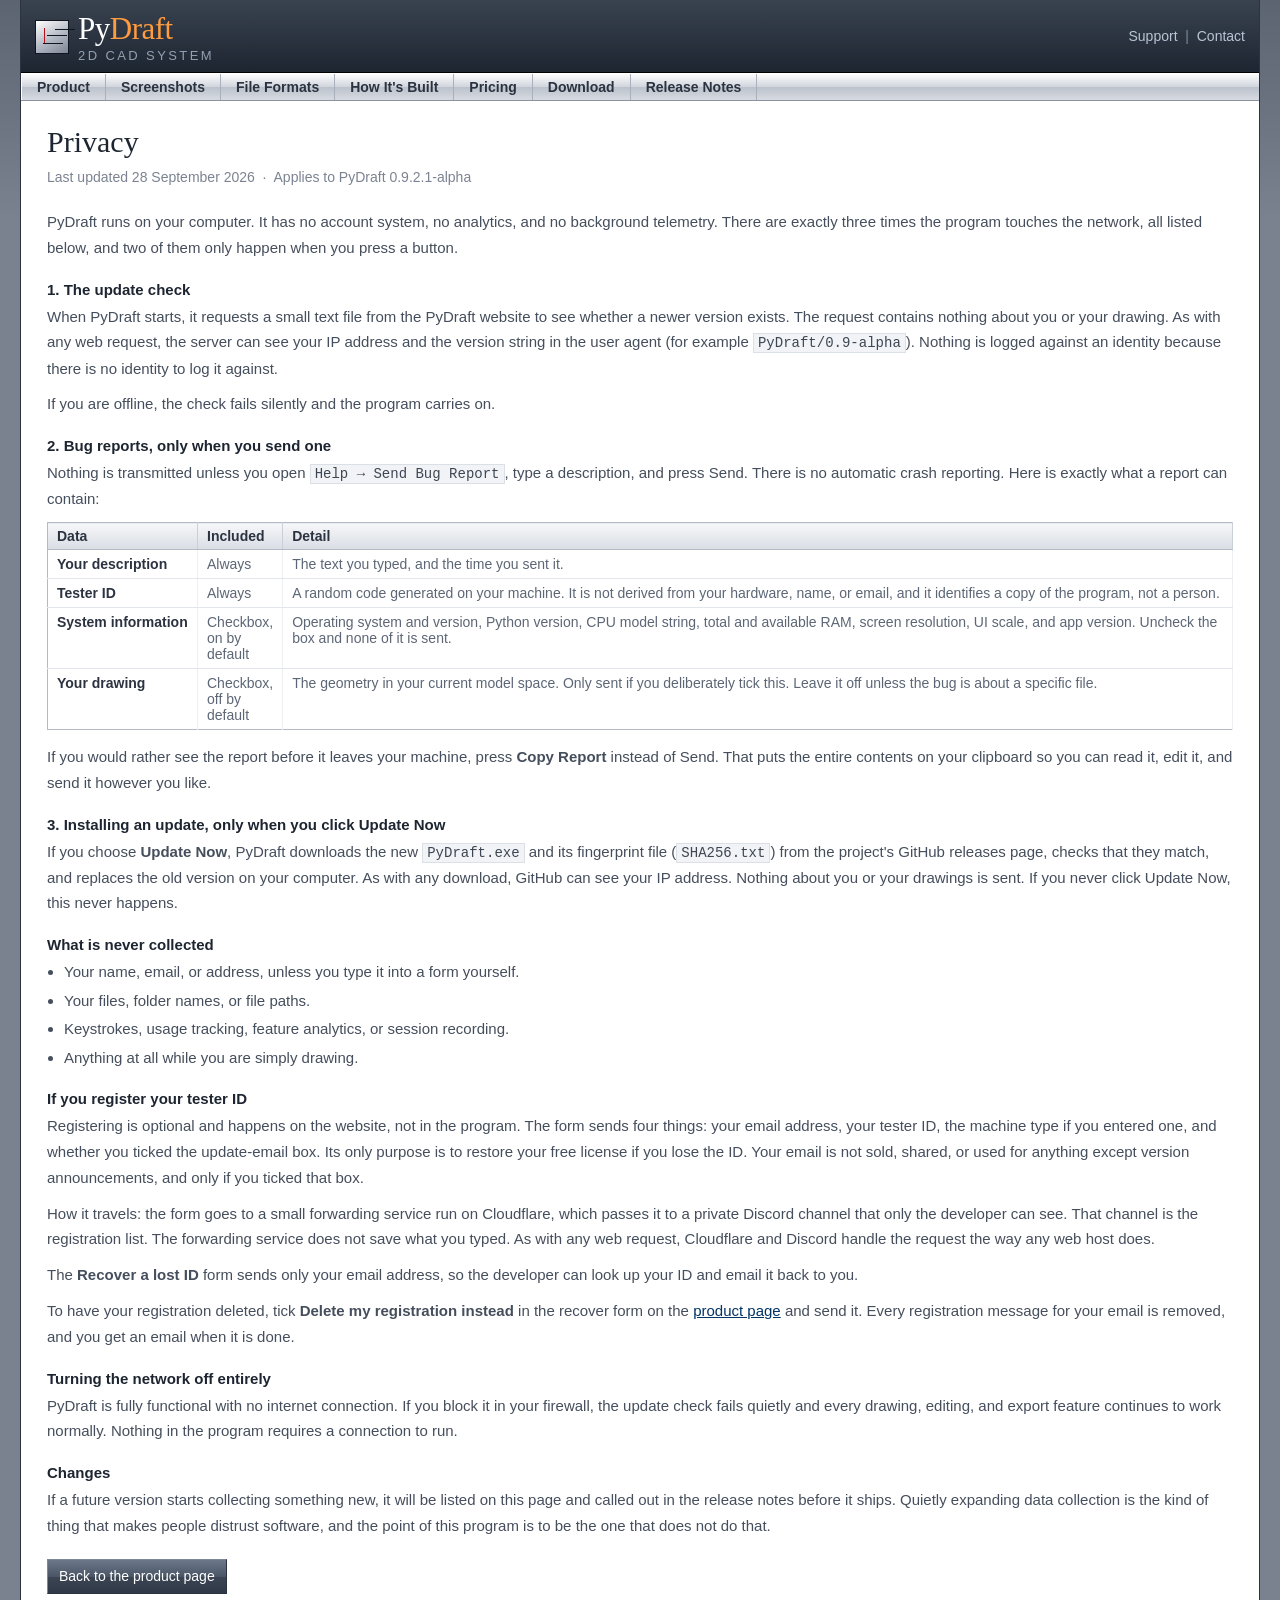
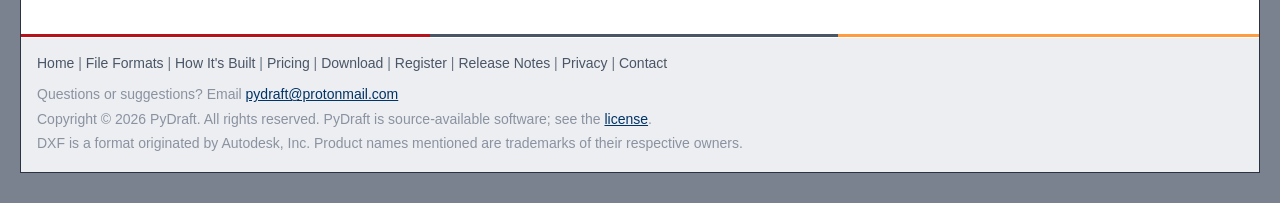
<file: privacy.html>
<!DOCTYPE html>
<html lang="en">
<head>
<meta charset="UTF-8">
<meta name="viewport" content="width=device-width, initial-scale=1">
<link rel="icon" href="https://pydraft.com/favicon.ico" sizes="any">
<link rel="apple-touch-icon" href="https://pydraft.com/apple-touch-icon.png">
<meta property="og:type" content="website">
<meta property="og:site_name" content="PyDraft">
<meta property="og:title" content="Privacy - PyDraft 2D CAD">
<meta property="og:url" content="https://pydraft.com/privacy.html">
<meta property="og:image" content="https://pydraft.com/og-image.png">
<meta property="og:image:width" content="1200">
<meta property="og:image:height" content="630">
<meta name="twitter:card" content="summary_large_image">
<meta name="twitter:image" content="https://pydraft.com/og-image.png">
<title>Privacy - PyDraft 2D CAD</title>
<meta name="description" content="What PyDraft 2D CAD sends over the network: an update check, and bug reports only when you choose to send one. No accounts, no tracking.">
<link rel="canonical" href="https://pydraft.com/privacy.html">
<style>
* { box-sizing: border-box; }

body {
  margin: 0;
  padding: 0 0 30px 0;
  background: #7a8290;
  background-image:
    linear-gradient(180deg, #5c6472 0px, #7a8290 220px, #7a8290 100%);
  background-repeat: no-repeat;
  background-attachment: fixed;
  font-family: Verdana, Geneva, Arial, Helvetica, sans-serif;
  font-size: 15px;
  color: #333333;
}

a { color: #003366; text-decoration: underline; }
a:visited { color: #663399; }
a:hover { color: #cc3300; }

.shell {
  width: 100%;
  max-width: 1240px;
  margin: 0 auto;
  background: #ffffff;
  border-left: 1px solid #2b3340;
  border-right: 1px solid #2b3340;
  border-bottom: 1px solid #2b3340;
}

/* ---------- masthead ---------- */
.masthead {
  background: #1d2531;
  background-image: linear-gradient(180deg, #39434f 0%, #1d2531 100%);
  border-bottom: 1px solid #000000;
  padding: 0;
}
.masthead table { width: 100%; border-collapse: collapse; }
.brandcell { padding: 11px 0 9px 14px; vertical-align: middle; }

.logomark {
  display: inline-block;
  width: 34px; height: 34px;
  vertical-align: middle;
  margin-right: 9px;
  background: #c8ccd4;
  background-image: linear-gradient(150deg, #ffffff 0%, #b3b9c4 55%, #7d8593 100%);
  border: 1px solid #10161f;
  position: relative;
}
.logomark:after {
  content: "";
  position: absolute;
  left: 7px; top: 22px;
  width: 20px; height: 1px;
  background: #10161f;
  box-shadow: 4px -8px 0 0 #10161f, 12px -14px 0 0 #10161f;
}
.logomark:before {
  content: "";
  position: absolute;
  left: 8px; top: 7px;
  width: 1px; height: 16px;
  background: #b5121b;
}

.wordmark {
  display: inline-block;
  vertical-align: middle;
  font-family: "Times New Roman", Times, Georgia, serif;
  font-size: 31px;
  letter-spacing: -0.5px;
  color: #ffffff;
}
.wordmark em { font-style: normal; color: #ff9c3f; }
.wordmark span {
  display: block;
  font-family: Verdana, Arial, sans-serif;
  font-size: 13px;
  letter-spacing: 2.4px;
  color: #93a0b2;
  margin-top: 1px;
}

.utility {
  padding: 0 14px 0 0;
  text-align: right;
  vertical-align: middle;
  font-size: 14px;
  color: #7d8a9c;
}
.utility a { color: #b9c5d4; text-decoration: none; }
.utility a:visited { color: #b9c5d4; }
.utility a:hover { color: #ffffff; text-decoration: underline; }

/* ---------- nav strip ---------- */
.navbar {
  background: #d7dae0;
  background-image: linear-gradient(180deg, #fdfdfe 0%, #d2d6dd 48%, #bcc2cc 52%, #d7dbe1 100%);
  border-bottom: 1px solid #8c93a0;
  border-top: 1px solid #ffffff;
  padding: 0;
}
.navbar table { border-collapse: collapse; }
.navbar td {
  padding: 5px 15px 5px 15px;
  font-size: 14px;
  font-weight: bold;
  border-right: 1px solid #a9b0bb;
  white-space: nowrap;
}
.navbar td.first { border-left: 1px solid #ffffff; }
.navbar a { color: #2b3340; text-decoration: none; }
.navbar a:visited { color: #2b3340; }
.navbar a:hover { color: #b5121b; }
.navbar td.on {
  background: #ffffff;
  background-image: linear-gradient(180deg, #ffffff 0%, #f3f4f7 100%);
}


/* ---------- hero ---------- */
.hero { border-bottom: 1px solid #c3c8d1; }
.hero table { width: 100%; border-collapse: collapse; }
.herocopy {
  width: 62%;
  padding: 26px 26px 24px 26px;
  vertical-align: top;
  background: #ffffff;
}
.kicker {
  font-size: 14px;
  font-weight: bold;
  color: #b5121b;
  margin: 0 0 7px 0;
  letter-spacing: 0.4px;
}
h1 {
  font-family: "Times New Roman", Times, Georgia, serif;
  font-size: 33px;
  line-height: 1.14;
  font-weight: normal;
  color: #1d2531;
  margin: 0 0 11px 0;
}
.lede {
  font-size: 15px;
  line-height: 1.66;
  color: #454e5c;
  margin: 0 0 15px 0;
}
.lede b { color: #1d2531; }

.herobox {
  padding: 18px 18px 18px 0;
  vertical-align: top;
  background: #eceef2;
  background-image: linear-gradient(160deg, #f7f8fa 0%, #dfe3ea 100%);
  border-left: 1px solid #d4d8e0;
  text-align: center;
}

/* the 3D product box, CSS only */
.boxwrap { padding: 14px 0 4px 0; }
.prodbox {
  display: inline-block;
  position: relative;
  width: 134px;
  height: 172px;
  background: #232b38;
  background-image: linear-gradient(103deg, #39424f 0%, #232b38 34%, #1a212b 100%);
  border: 1px solid #10161f;
  box-shadow: 4px 5px 0 rgba(30,36,46,.30), 8px 9px 14px rgba(20,24,32,.28);
  text-align: left;
}
.prodbox .spine {
  position: absolute; left: 0; top: 0; bottom: 0;
  width: 13px;
  background-image: linear-gradient(90deg, #0e131b 0%, #2c3644 100%);
  border-right: 1px solid #0b0f16;
}
.prodbox .glyph {
  position: absolute;
  left: 30px; top: 22px;
  width: 58px; height: 46px;
}
.prodbox .glyph i {
  position: absolute;
  background: #ff9c3f;
  display: block;
}
.prodbox .glyph i.h { height: 1px; width: 58px; top: 40px; left: 0; }
.prodbox .glyph i.v { width: 1px; height: 40px; top: 0; left: 6px; }
.prodbox .glyph i.d {
  width: 52px; height: 1px; top: 21px; left: 5px;
  transform: rotate(-38deg);
  transform-origin: left center;
  background: #ffffff;
}
.prodbox .glyph i.dot {
  width: 5px; height: 5px; border-radius: 5px;
  background: #b5121b; top: 38px; left: 4px;
}
.prodbox .title {
  position: absolute;
  left: 22px; right: 12px; bottom: 34px;
  font-family: "Times New Roman", Times, serif;
  font-size: 25px;
  line-height: 1.05;
  color: #ffffff;
}
.prodbox .title span {
  display: block;
  font-family: Verdana, Arial, sans-serif;
  font-size: 10px;
  letter-spacing: 1.4px;
  white-space: nowrap;
  color: #93a0b2;
  margin-top: 5px;
}
.prodbox .rel {
  position: absolute;
  left: 22px; bottom: 15px;
  font-size: 11px;
  letter-spacing: 1px;
  color: #ff9c3f;
}

.boxcap {
  font-size: 14px;
  color: #6b7583;
  margin: 12px 0 0 0;
  line-height: 1.5;
}

/* ---------- beveled buttons ---------- */
.btn {
  display: inline-block;
  font-family: Verdana, Arial, sans-serif;
  font-size: 15px;
  font-weight: bold;
  text-decoration: none;
  padding: 6px 17px 7px 17px;
  border: 1px solid #2b3340;
  border-top-color: #7e8798;
  border-left-color: #7e8798;
  background: #4a5666;
  background-image: linear-gradient(180deg, #6c778a 0%, #4a5666 50%, #3b4553 51%, #2f3846 100%);
  color: #ffffff !important;
  cursor: pointer;
}
.btn:visited { color: #ffffff !important; }
.btn:hover {
  background-image: linear-gradient(180deg, #7e8a9c 0%, #58657a 50%, #464f5f 51%, #38414f 100%);
  color: #ffffff !important;
}
.btn:active {
  border-top-color: #2b3340;
  border-left-color: #2b3340;
  border-bottom-color: #7e8798;
  border-right-color: #7e8798;
}
.btn.primary {
  border-color: #6d0b11;
  border-top-color: #e0656c;
  border-left-color: #e0656c;
  background-image: linear-gradient(180deg, #d94a52 0%, #b5121b 50%, #9c0f17 51%, #7c0c12 100%);
  font-size: 16px;
  padding: 8px 22px 9px 22px;
}
.btn.primary:hover {
  background-image: linear-gradient(180deg, #e35a62 0%, #c31721 50%, #a81118 51%, #880d14 100%);
}
.btn.small { font-size: 14px; padding: 4px 11px 5px 11px; font-weight: normal; }
.btn + .btn { margin-left: 6px; }

.dlnote {
  font-size: 14px;
  color: #6b7583;
  margin: 9px 0 0 0;
  line-height: 1.55;
}

/* ---------- body columns ---------- */
.cols { width: 100%; border-collapse: collapse; }
.side {
  width: 272px;
  vertical-align: top;
  background: #f4f5f8;
  border-right: 1px solid #d8dbe2;
  padding: 0 0 22px 0;
}
.main { vertical-align: top; padding: 0 20px 26px 20px; }

.sidehead {
  background: #c9cdd6;
  background-image: linear-gradient(180deg, #eceef2 0%, #ccd1da 48%, #b9bfca 52%, #ccd0d9 100%);
  border-top: 1px solid #ffffff;
  border-bottom: 1px solid #a9b0bb;
  padding: 5px 11px;
  font-size: 14px;
  font-weight: bold;
  color: #2b3340;
}

.specbox { padding: 9px 11px 12px 11px; }
.spectbl { width: 100%; border-collapse: collapse; font-size: 14px; }
.spectbl th {
  text-align: left;
  font-weight: bold;
  color: #4a5666;
  padding: 3px 0 3px 0;
  vertical-align: top;
  width: 80px;
}
.spectbl td { padding: 3px 0 3px 0; color: #5c6675; vertical-align: top; }

.pullquote {
  margin: 4px 11px 0 11px;
  padding: 10px 11px;
  background: #ffffff;
  border: 1px solid #d8dbe2;
  border-left: 3px solid #ff9c3f;
  font-size: 14px;
  line-height: 1.62;
  color: #454e5c;
}
.pullquote cite {
  display: block;
  margin-top: 7px;
  font-style: normal;
  font-size: 13px;
  color: #7b8391;
}

/* ---------- section chrome ---------- */
.secbar {
  background: #dfe2e8;
  background-image: linear-gradient(180deg, #fafbfc 0%, #dcdfe6 48%, #ccd1da 52%, #dfe2e8 100%);
  border: 1px solid #b4bac5;
  border-left: 3px solid #b5121b;
  padding: 5px 11px;
  margin: 22px 0 13px 0;
  font-size: 15px;
  font-weight: bold;
  color: #1d2531;
}
.secbar.first { margin-top: 20px; }

p.body { font-size: 15px; line-height: 1.72; color: #454e5c; margin: 0 0 11px 0; }

.feat { width: 100%; border-collapse: collapse; margin: 0 0 4px 0; }
.feat td {
  width: 50%;
  vertical-align: top;
  padding: 0 14px 15px 0;
}
.feat h3 {
  font-size: 15px;
  font-weight: bold;
  color: #1d2531;
  margin: 0 0 4px 0;
}
.feat h3 b {
  display: inline-block;
  width: 13px; height: 13px;
  margin-right: 6px;
  vertical-align: -2px;
  background: #4a5666;
  background-image: linear-gradient(150deg, #7d8798 0%, #3b4553 100%);
  border: 1px solid #2b3340;
}
.feat p { font-size: 14px; line-height: 1.66; color: #5c6675; margin: 0 0 0 19px; }

/* format table */
.fmt { width: 100%; border-collapse: collapse; border: 1px solid #b4bac5; margin: 0 0 6px 0; }
.fmt caption {
  caption-side: bottom;
  text-align: left;
  font-size: 13px;
  color: #7b8391;
  padding: 6px 0 0 0;
}
.fmt th {
  background: #dfe2e8;
  background-image: linear-gradient(180deg, #f6f7f9 0%, #d9dde4 100%);
  border-bottom: 1px solid #b4bac5;
  border-right: 1px solid #cbd0d8;
  padding: 5px 9px;
  font-size: 14px;
  text-align: left;
  color: #2b3340;
}
.fmt td {
  border-bottom: 1px solid #e2e5ea;
  border-right: 1px solid #eceef1;
  padding: 5px 9px;
  font-size: 14px;
  color: #5c6675;
}
.fmt tr:last-child td { border-bottom: none; }
.fmt td.yes { color: #1d6b2f; font-weight: bold; }
.fmt td b { color: #2b3340; }

/* alpha notice */
.notice {
  border: 1px solid #d8b96a;
  background: #fdf8e8;
  background-image: linear-gradient(180deg, #fffdf5 0%, #fbf3dd 100%);
  padding: 12px 14px;
  margin: 20px 0 0 0;
}
.notice h4 {
  margin: 0 0 6px 0;
  font-size: 15px;
  color: #6b4e0e;
}
.notice p { margin: 0 0 8px 0; font-size: 14px; line-height: 1.7; color: #6d5a2c; }
.notice p:last-child { margin-bottom: 0; }
.notice code {
  font-family: "Courier New", Courier, monospace;
  font-size: 14px;
  background: #ffffff;
  border: 1px solid #e0d3a8;
  padding: 1px 4px;
  color: #7a5a10;
}

/* download strip */
.dlstrip {
  border: 1px solid #b4bac5;
  background: #f4f5f8;
  background-image: linear-gradient(180deg, #ffffff 0%, #eef0f4 100%);
  margin: 20px 0 0 0;
}
.dlstrip table { width: 100%; border-collapse: collapse; }
.dlstrip .dlleft { padding: 15px 16px; vertical-align: middle; }
.dlstrip .dlright {
  padding: 15px 16px;
  vertical-align: middle;
  text-align: right;
  white-space: nowrap;
  border-left: 1px solid #dfe2e8;
}
.dlstrip h4 {
  margin: 0 0 4px 0;
  font-size: 16px;
  color: #1d2531;
  font-family: "Times New Roman", Times, serif;
  font-weight: normal;
  font-size: 21px;
}
.dlstrip p { margin: 0; font-size: 14px; line-height: 1.6; color: #6b7583; }

/* ---------- footer ---------- */
.footrule {
  height: 3px;
  background-image: linear-gradient(90deg, #b5121b 0%, #b5121b 33%, #4a5666 33%, #4a5666 66%, #ff9c3f 66%, #ff9c3f 100%);
}
.foot {
  background: #eceef2;
  border-top: 1px solid #ffffff;
  padding: 13px 16px 16px 16px;
  font-size: 14px;
  color: #6b7583;
  line-height: 1.75;
}
.foot .links { margin-bottom: 7px; }
.foot .links a { color: #4a5666; text-decoration: none; }
.foot .links a:hover { text-decoration: underline; color: #b5121b; }
.foot .fine { color: #8a92a0; }


/* ---------- how it's built ---------- */
.built {
  border: 1px solid #b4bac5;
  background: #f7f8fa;
  background-image: linear-gradient(180deg, #ffffff 0%, #f0f2f6 100%);
  padding: 14px 16px;
  margin: 0 0 4px 0;
}
.built p { font-size: 14px; line-height: 1.75; color: #4f5967; margin: 0 0 9px 0; }
.built p:last-child { margin-bottom: 0; }
.built p b { color: #1d2531; }

.checks { margin: 10px 0 9px 0; padding: 0; list-style: none; }
.checks li {
  font-size: 14px;
  line-height: 1.6;
  color: #4f5967;
  padding: 2px 0 2px 17px;
  position: relative;
}
.checks li:before {
  content: "";
  position: absolute;
  left: 2px; top: 7px;
  width: 6px; height: 3px;
  border-left: 2px solid #1d6b2f;
  border-bottom: 2px solid #1d6b2f;
  transform: rotate(-45deg);
}

/* ---------- pricing ---------- */
.price { width: 100%; border-collapse: collapse; border: 1px solid #9aa2ae; margin: 0 0 6px 0; }
.price th, .price td { border-right: 1px solid #c8cdd6; vertical-align: top; }
.price th:last-child, .price td:last-child { border-right: none; }

.price th.tier {
  background-image: linear-gradient(180deg, #f6f7f9 0%, #dcdfe6 48%, #ccd1da 52%, #dfe2e8 100%);
  border-bottom: 1px solid #9aa2ae;
  padding: 9px 11px 10px 11px;
  text-align: left;
  width: 33.33%;
}
.price th.tier.best {
  background-image: linear-gradient(180deg, #fff6e2 0%, #fbeac4 48%, #f6dfae 52%, #fdf2dd 100%);
  border-bottom: 1px solid #c9a44e;
}
.price th.tier.free {
  background-image: linear-gradient(180deg, #eef7f0 0%, #d9ecdd 48%, #c9e2ce 52%, #e7f4e9 100%);
  border-bottom: 1px solid #7ba985;
}
.tiername { font-size: 15px; color: #1d2531; margin: 0 0 5px 0; }
.tiertag {
  display: inline-block;
  font-size: 11px;
  font-weight: normal;
  letter-spacing: 0.6px;
  color: #ffffff;
  background: #b5121b;
  padding: 1px 5px 2px 5px;
  margin-left: 5px;
  vertical-align: 1px;
}
.tiertag.grn { background: #2f7a41; }
.tierprice {
  font-family: "Times New Roman", Times, serif;
  font-size: 32px;
  font-weight: normal;
  color: #1d2531;
  line-height: 1;
}
.tierprice small {
  font-family: Verdana, Arial, sans-serif;
  font-size: 14px;
  color: #6b7583;
  font-weight: normal;
}
.tiersub { font-size: 13px; font-weight: normal; color: #6b7583; margin: 5px 0 0 0; line-height: 1.5; }

.price td.cell { padding: 11px 11px 13px 11px; background: #ffffff; }
.price td.cell ul { margin: 0; padding: 0; list-style: none; }
.price td.cell li {
  font-size: 14px;
  line-height: 1.55;
  color: #5c6675;
  padding: 3px 0 3px 13px;
  position: relative;
}
.price td.cell li:before {
  content: "";
  position: absolute;
  left: 1px; top: 9px;
  width: 4px; height: 4px;
  background: #98a0ac;
}
.price td.cell li.no { color: #9aa2ae; }
.price td.cell li.no:before { background: #d3d7de; }
.price td.buy { padding: 0 11px 13px 11px; background: #ffffff; }

/* ---------- account ---------- */
.acct {
  border: 1px solid #b4bac5;
  background: #f4f5f8;
  background-image: linear-gradient(180deg, #ffffff 0%, #eef0f4 100%);
  margin: 0 0 4px 0;
}
.acct table { width: 100%; border-collapse: collapse; }
.acct .pane { padding: 14px 16px 16px 16px; vertical-align: top; width: 50%; }
.acct .pane.right { border-left: 1px solid #dfe2e8; }
.acct h4 {
  margin: 0 0 4px 0;
  font-family: "Times New Roman", Times, serif;
  font-weight: normal;
  font-size: 20px;
  color: #1d2531;
}
.acct .hint { font-size: 14px; line-height: 1.6; color: #6b7583; margin: 0 0 10px 0; }

.field { margin: 0 0 8px 0; }
.field label {
  display: block;
  font-size: 14px;
  color: #4a5666;
  margin: 0 0 3px 0;
}
.field input {
  width: 100%;
  font-family: Verdana, Arial, sans-serif;
  font-size: 15px;
  padding: 4px 6px;
  color: #1d2531;
  background: #ffffff;
  border: 1px solid #8c93a0;
  border-top-color: #5f6773;
  border-left-color: #5f6773;
}
.field input:focus { outline: 2px solid #ff9c3f; outline-offset: -1px; }
.field input[readonly] { background: #f0f1f4; color: #5c6675; }

.checkrow { font-size: 14px; color: #5c6675; margin: 2px 0 10px 0; line-height: 1.55; }
.checkrow input { vertical-align: -1px; margin: 0 5px 0 0; }
.formnote { font-size: 13px; color: #7b8391; line-height: 1.6; margin: 9px 0 0 0; }

/* ---------- responsive ---------- */
@media (max-width: 1240px) {
  body { padding-bottom: 0; }
  .shell { border-left: none; border-right: none; }
}

@media (max-width: 860px) {
  .hero table, .hero tr, .herocopy, .herobox,
  .cols, .cols tr, .side, .main {
    display: block;
    width: auto;
  }
  .herocopy { width: auto; padding: 20px 18px 18px 18px; }
  .herobox {
    padding: 20px 18px 22px 18px;
    border-left: none;
    border-top: 1px solid #d4d8e0;
  }
  .side {
    width: auto;
    border-right: none;
    border-bottom: 1px solid #d8dbe2;
  }
  .main { padding: 0 18px 26px 18px; }
  h1 { font-size: 24px; }
  .navbar table { width: 100%; }
  .navbar td { padding: 5px 10px; }
}

@media (max-width: 700px) {
  .masthead table, .masthead tr, .brandcell, .utility {
    display: block;
    width: auto;
    text-align: left;
  }
  .utility { padding: 0 0 11px 14px; }
  .navbar td { display: inline-block; border-right: none; }
  .navbar td.first { border-left: none; }

  .feat, .feat tr, .feat td { display: block; width: auto; }
  .feat td { padding: 0 0 15px 0; }

  .price, .price tr, .price th, .price td { display: block; width: auto; }
  .price th.tier { border-right: none; }
  .price td.cell { padding-bottom: 4px; }
  .price td.buy { padding-bottom: 18px; border-bottom: 1px solid #c8cdd6; }

  .acct table, .acct tr, .acct .pane { display: block; width: auto; }
  .acct .pane.right { border-left: none; border-top: 1px solid #dfe2e8; }

  .dlstrip table, .dlstrip tr, .dlstrip .dlleft, .dlstrip .dlright {
    display: block;
    width: auto;
    text-align: left;
  }
  .dlstrip .dlright { border-left: none; padding-top: 0; }

  .fmt { display: block; overflow-x: auto; }
}

@media (prefers-reduced-motion: reduce) {
  * { transition: none !important; animation: none !important; }
}

/* ---------- sub-page additions ---------- */
.page { padding: 24px 26px 30px 26px; }
.page h2 {
  font-family: "Times New Roman", Times, Georgia, serif;
  font-size: 30px;
  font-weight: normal;
  color: #1d2531;
  margin: 0 0 6px 0;
}
.page .sub { font-size: 14px; color: #7b8391; margin: 0 0 20px 0; }
.page h3 {
  font-size: 15px;
  font-weight: bold;
  color: #1d2531;
  margin: 20px 0 6px 0;
}
.page p { font-size: 15px; line-height: 1.72; color: #454e5c; margin: 0 0 10px 0; }
.page ul { margin: 0 0 12px 0; padding: 0 0 0 17px; }
.page li { font-size: 15px; line-height: 1.7; color: #454e5c; margin: 0 0 3px 0; }
.page code {
  font-family: "Courier New", Courier, monospace;
  font-size: 14px;
  background: #f2f3f6;
  border: 1px solid #dbdfe6;
  padding: 1px 4px;
  color: #3d4653;
}

.plain { width: 100%; border-collapse: collapse; border: 1px solid #b4bac5; margin: 0 0 14px 0; }
.plain th {
  background-image: linear-gradient(180deg, #f6f7f9 0%, #d9dde4 100%);
  border-bottom: 1px solid #b4bac5;
  border-right: 1px solid #cbd0d8;
  padding: 5px 9px; font-size: 14px; text-align: left; color: #2b3340;
}
.plain td {
  border-bottom: 1px solid #e2e5ea;
  border-right: 1px solid #eceef1;
  padding: 6px 9px; font-size: 14px; color: #5c6675; vertical-align: top;
}
.plain tr:last-child td { border-bottom: none; }
.plain td b, .plain td code { color: #2b3340; }

.rel-entry { border-top: 1px solid #e2e5ea; padding: 16px 0 4px 0; }
.rel-entry:first-of-type { border-top: none; padding-top: 6px; }
.rel-ver {
  font-family: "Times New Roman", Times, serif;
  font-size: 24px; color: #1d2531; margin: 0 0 2px 0;
}
.rel-date { font-size: 13px; color: #8a92a0; margin: 0 0 10px 0; letter-spacing: 0.4px; }
.rel-tag {
  display: inline-block; font-size: 11px; letter-spacing: .6px;
  color: #ffffff; background: #2f7a41; padding: 1px 5px 2px 5px;
  margin-left: 6px; vertical-align: 3px;
}
.rel-tag.fix { background: #b5121b; }

.err { text-align: center; padding: 60px 26px 70px 26px; }
.err .code {
  font-family: "Times New Roman", Times, serif;
  font-size: 77px; color: #c9cdd6; line-height: 1; margin: 0 0 6px 0;
}
.err h2 { font-size: 27px; margin-bottom: 10px; }
.err p { max-width: 44ch; margin-left: auto; margin-right: auto; }

/* ---------- mobile ----------
   Appended last so these override the base rules above. The desktop design
   uses 10-11px type, which is too small to read comfortably on a phone, so
   text scales up rather than the layout merely narrowing. */

html { -webkit-text-size-adjust: 100%; }

@media (max-width: 860px) {
  body, html { overflow-x: hidden; }
  .shell { overflow-x: hidden; }

  /* sub-pages: privacy, release notes, 404 */
  .page { padding: 20px 18px 26px 18px; }
  .page h2 { font-size: 22px; }
  .page p, .page li { font-size: 13px; line-height: 1.75; }
  .page h3 { font-size: 13px; margin-top: 22px; }
  .page .sub { font-size: 11px; }
  .page code { font-size: 12px; }

  .err { padding: 44px 18px 50px 18px; }
  .err .code { font-size: 52px; }
}

@media (max-width: 700px) {
  /* readable body copy */
  p.body { font-size: 13px; line-height: 1.75; }
  .lede { font-size: 13px; line-height: 1.75; }
  .built p { font-size: 12.5px; line-height: 1.78; }
  .checks li { font-size: 12.5px; line-height: 1.7; }
  .feat h3 { font-size: 13px; }
  .feat p { font-size: 12.5px; line-height: 1.7; }
  .secbar { font-size: 13px; padding: 7px 12px; }
  .notice p { font-size: 12.5px; line-height: 1.78; }
  .notice h4 { font-size: 13px; }
  .notice code { font-size: 12px; }
  .kicker { font-size: 12px; }

  /* header */
  h1 { font-size: 23px; line-height: 1.2; }
  .wordmark { font-size: 23px; }
  .utility { font-size: 12px; }
  .utility a { padding: 4px 0; display: inline-block; }

  /* nav: bigger tap targets, wraps to as many rows as needed */
  .navbar td { padding: 0; }
  .navbar td a {
    display: block;
    padding: 11px 13px;
    font-size: 12px;
  }

  /* sidebar blocks */
  .sidehead { font-size: 12px; padding: 7px 14px; }
  .specbox { padding: 11px 14px 14px 14px; }
  .spectbl th, .spectbl td { font-size: 12px; padding: 4px 0; }
  .spectbl th { width: 82px; }
  .pullquote { font-size: 12.5px; line-height: 1.7; margin: 4px 14px 0 14px; }
  .pullquote cite { font-size: 11px; }

  /* buttons: 44px minimum tap target */
  .btn {
    display: block;
    text-align: center;
    padding: 12px 18px;
    font-size: 13px;
    margin-bottom: 8px;
  }
  .btn.primary { font-size: 14px; padding: 13px 20px; }
  .btn.small { font-size: 12px; padding: 11px 16px; }
  .btn + .btn { margin-left: 0; }
  .dlnote { font-size: 12px; line-height: 1.7; }
  .boxcap { font-size: 12px; }

  /* pricing */
  .price th.tier { padding: 12px 14px; }
  .tiername { font-size: 13px; }
  .tierprice { font-size: 30px; }
  .tierprice small { font-size: 12px; }
  .tiersub { font-size: 11px; }
  .price td.cell { padding: 12px 14px 6px 14px; }
  .price td.cell li { font-size: 12.5px; line-height: 1.65; padding: 5px 0 5px 14px; }
  .price td.cell li:before { top: 12px; }
  .price td.buy { padding: 0 14px 16px 14px; }

  /* forms: 16px prevents iOS Safari zooming on focus */
  .acct .pane { padding: 16px 14px 18px 14px; }
  .acct h4 { font-size: 17px; }
  .acct .hint { font-size: 12.5px; line-height: 1.7; }
  .field label { font-size: 12px; margin-bottom: 5px; }
  .field input {
    font-size: 16px;
    padding: 10px 9px;
  }
  .field { margin-bottom: 12px; }
  .checkrow { font-size: 12.5px; line-height: 1.6; }
  .checkrow input { width: 17px; height: 17px; vertical-align: -3px; }
  .formnote { font-size: 11.5px; line-height: 1.65; }

  /* download strip */
  .dlstrip .dlleft { padding: 16px 14px 6px 14px; }
  .dlstrip .dlright { padding: 0 14px 16px 14px; }
  .dlstrip h4 { font-size: 18px; }
  .dlstrip p { font-size: 12.5px; line-height: 1.7; }

  /* wide data tables scroll rather than squash */
  .fmt, .plain {
    display: block;
    width: 100%;
    overflow-x: auto;
    -webkit-overflow-scrolling: touch;
  }
  .fmt th, .fmt td, .plain th, .plain td {
    font-size: 12.5px;
    padding: 8px 10px;
    white-space: normal;
  }
  .fmt caption { font-size: 11px; }

  /* footer */
  .foot { padding: 15px 16px 20px 16px; font-size: 12px; }
  .foot .links { line-height: 2.2; }
  .foot .links a { padding: 3px 0; }
  .foot .fine { font-size: 11px; line-height: 1.7; }

  /* release notes */
  .rel-ver { font-size: 20px; }
  .rel-date { font-size: 10.5px; }
}

@media (max-width: 420px) {
  .herocopy, .herobox { padding-left: 14px; padding-right: 14px; }
  .main { padding-left: 14px; padding-right: 14px; }
  h1 { font-size: 21px; }
  .wordmark { font-size: 21px; }
  .prodbox { transform: scale(.92); }
  .tierprice { font-size: 27px; }
  .page { padding-left: 14px; padding-right: 14px; }
}

/* screenshots */
.shots { margin: 0 0 6px 0; }
.shot {
  display: block;
  border: 1px solid #b4bac5;
  padding: 3px;
  background: #ffffff;
  box-shadow: 1px 1px 0 #d4d8e0;
}
.shot:hover { border-color: #7d8798; }
.shot img { display: block; width: 100%; height: auto; border: 1px solid #2b3340; }
.shotcap { font-size: 14px; line-height: 1.6; color: #5c6675; margin: 6px 0 14px 0; }
.shotrow { width: 100%; border-collapse: collapse; }
.shotrow td { width: 50%; vertical-align: top; padding: 0 7px 0 0; }
.shotrow td + td { padding: 0 0 0 7px; }
.shotnote { font-size: 13px; color: #7b8391; margin: 0; }

@media (max-width: 700px) {
  .shotrow, .shotrow tr, .shotrow td { display: block; width: auto; }
  .shotrow td, .shotrow td + td { padding: 0; }
}

/* form feedback */
button.btn { line-height: normal; margin: 0; }
button.btn:disabled { opacity: 0.6; cursor: wait; }
.trap { position: absolute; left: -9999px; width: 1px; height: 1px; overflow: hidden; }
.formstatus { font-size: 14px; line-height: 1.6; margin: 8px 0 0 0; min-height: 0; color: #5c6675; }
.formstatus:empty { display: none; }
.formstatus.good { color: #1d6b2f; font-weight: bold; }
.formstatus.bad { color: #b5121b; font-weight: bold; }
@media (max-width: 700px) {
  .formstatus { font-size: 12.5px; }
}

/* ---------- Route A additions ---------- */

/* fine print under the pricing table */
p.body.fine-note { font-size: 13px; color: #6b7583; }

/* a 90s-style application window framing a screenshot */
.appwin {
  background: #d4d8e0;
  border: 1px solid #10161f;
  border-top-color: #7e8798; border-left-color: #7e8798;
  padding: 3px;
  box-shadow: 4px 5px 0 rgba(30,36,46,.25), 10px 12px 22px rgba(20,24,32,.25);
  text-align: left;
}
.appbar {
  background: linear-gradient(90deg, #1d2531 0%, #4a5666 100%);
  color: #ffffff; font: bold 12px Verdana, Arial, sans-serif;
  padding: 4px 6px; position: relative;
}
.appbar .appicon { display: inline-block; width: 11px; height: 11px; margin-right: 6px;
  vertical-align: -1px; background: linear-gradient(150deg, #ffffff, #7d8593); border: 1px solid #10161f; }
.appbar i { float: right; width: 13px; height: 11px; margin-left: 3px; background: #d4d8e0;
  border: 1px solid #10161f; border-top-color: #ffffff; border-left-color: #ffffff; }
.appwin img { display: block; width: 100%; height: auto; border: 1px solid #10161f; margin-top: 3px; }

/* top of page: the real program, with the software box as a badge */
.combo { position: relative; padding: 0 0 44px 0; }
.minibox { position: absolute; left: -26px; bottom: -6px; transform: scale(.72); transform-origin: left bottom; }
@media (min-width: 861px) {
  .herocopy { width: 46%; }
  .herobox.shotbox { padding: 28px 26px 22px 40px; }
}
@media (max-width: 860px) {
  .herobox.shotbox { padding: 22px 18px 20px 30px; }
  .herobox.shotbox .combo { max-width: 560px; margin: 0 auto; }
}

/* phones: reading text at least 15px */
@media (max-width: 700px) {
  p.body, .feat p, .rel-entry li, .rel-entry p, .page p, .page li,
  .built p, .notice p, .acct .hint, .shotcap { font-size: 15px; }
}
</style>
</head>
<body>
<div class="shell">

  <div class="masthead">
    <table>
      <tr>
        <td class="brandcell">
          <a href="index.html" style="text-decoration:none;"><span class="logomark"></span><span class="wordmark">Py<em>Draft</em><span>2D CAD SYSTEM</span></span></a>
        </td>
        <td class="utility">
          <a href="https://github.com/CNC4U/pydraft-site/issues">Support</a> &nbsp;|&nbsp; <a href="mailto:pydraft@protonmail.com?subject=PyDraft">Contact</a>
        </td>
      </tr>
    </table>
  </div>

  <div class="navbar">
    <table>
      <tr>
        <td class="first"><a href="index.html">Product</a></td>
        <td><a href="index.html#screens">Screenshots</a></td>
        <td><a href="index.html#formats">File Formats</a></td>
        <td><a href="index.html#howbuilt">How It's Built</a></td>
        <td><a href="index.html#pricing">Pricing</a></td>
        <td><a href="index.html#download">Download</a></td>
        <td><a href="releases.html">Release Notes</a></td>
      </tr>
    </table>
  </div>

  <div class="page">
    <h2>Privacy</h2>
    <p class="sub">Last updated 28 September 2026 &nbsp;&middot;&nbsp; Applies to PyDraft 0.9.2.1-alpha</p>

    <p>PyDraft runs on your computer. It has no account system, no analytics, and no background telemetry. There are exactly three times the program touches the network, all listed below, and two of them only happen when you press a button.</p>

    <h3>1. The update check</h3>
    <p>When PyDraft starts, it requests a small text file from the PyDraft website to see whether a newer version exists. The request contains nothing about you or your drawing. As with any web request, the server can see your IP address and the version string in the user agent (for example <code>PyDraft/0.9-alpha</code>). Nothing is logged against an identity because there is no identity to log it against.</p>
    <p>If you are offline, the check fails silently and the program carries on.</p>

    <h3>2. Bug reports, only when you send one</h3>
    <p>Nothing is transmitted unless you open <code>Help &rarr; Send Bug Report</code>, type a description, and press Send. There is no automatic crash reporting. Here is exactly what a report can contain:</p>

    <table class="plain">
      <tr>
        <th style="width:150px;">Data</th>
        <th style="width:82px;">Included</th>
        <th>Detail</th>
      </tr>
      <tr>
        <td><b>Your description</b></td>
        <td>Always</td>
        <td>The text you typed, and the time you sent it.</td>
      </tr>
      <tr>
        <td><b>Tester ID</b></td>
        <td>Always</td>
        <td>A random code generated on your machine. It is not derived from your hardware, name, or email, and it identifies a copy of the program, not a person.</td>
      </tr>
      <tr>
        <td><b>System information</b></td>
        <td>Checkbox, on by default</td>
        <td>Operating system and version, Python version, CPU model string, total and available RAM, screen resolution, UI scale, and app version. Uncheck the box and none of it is sent.</td>
      </tr>
      <tr>
        <td><b>Your drawing</b></td>
        <td>Checkbox, off by default</td>
        <td>The geometry in your current model space. Only sent if you deliberately tick this. Leave it off unless the bug is about a specific file.</td>
      </tr>
    </table>

    <p>If you would rather see the report before it leaves your machine, press <b>Copy Report</b> instead of Send. That puts the entire contents on your clipboard so you can read it, edit it, and send it however you like.</p>

    <h3>3. Installing an update, only when you click Update Now</h3>
    <p>If you choose <b>Update Now</b>, PyDraft downloads the new <code>PyDraft.exe</code> and its fingerprint file (<code>SHA256.txt</code>) from the project's GitHub releases page, checks that they match, and replaces the old version on your computer. As with any download, GitHub can see your IP address. Nothing about you or your drawings is sent. If you never click Update Now, this never happens.</p>

    <h3>What is never collected</h3>
    <ul>
      <li>Your name, email, or address, unless you type it into a form yourself.</li>
      <li>Your files, folder names, or file paths.</li>
      <li>Keystrokes, usage tracking, feature analytics, or session recording.</li>
      <li>Anything at all while you are simply drawing.</li>
    </ul>

    <h3>If you register your tester ID</h3>
    <p>Registering is optional and happens on the website, not in the program. The form sends four things: your email address, your tester ID, the machine type if you entered one, and whether you ticked the update-email box. Its only purpose is to restore your free license if you lose the ID. Your email is not sold, shared, or used for anything except version announcements, and only if you ticked that box.</p>
    <p>How it travels: the form goes to a small forwarding service run on Cloudflare, which passes it to a private Discord channel that only the developer can see. That channel is the registration list. The forwarding service does not save what you typed. As with any web request, Cloudflare and Discord handle the request the way any web host does.</p>
    <p>The <b>Recover a lost ID</b> form sends only your email address, so the developer can look up your ID and email it back to you.</p>
    <p>To have your registration deleted, tick <b>Delete my registration instead</b> in the recover form on the <a href="index.html#account">product page</a> and send it. Every registration message for your email is removed, and you get an email when it is done.</p>

    <h3>Turning the network off entirely</h3>
    <p>PyDraft is fully functional with no internet connection. If you block it in your firewall, the update check fails quietly and every drawing, editing, and export feature continues to work normally. Nothing in the program requires a connection to run.</p>

    <h3>Changes</h3>
    <p>If a future version starts collecting something new, it will be listed on this page and called out in the release notes before it ships. Quietly expanding data collection is the kind of thing that makes people distrust software, and the point of this program is to be the one that does not do that.</p>

    <p style="margin-top:20px;"><a class="btn small" href="index.html">Back to the product page</a></p>
  </div>

  <div class="footrule"></div>
  <div class="foot">
    <div class="links">
      <a href="index.html">Home</a> | <a href="index.html#formats">File Formats</a> | <a href="index.html#howbuilt">How It's Built</a> | <a href="index.html#pricing">Pricing</a> | <a href="index.html#download">Download</a> | <a href="index.html#account">Register</a> | <a href="releases.html">Release Notes</a> | <a href="privacy.html">Privacy</a> | <a href="mailto:pydraft@protonmail.com?subject=PyDraft">Contact</a>
    </div>
    <div class="fine">
      Questions or suggestions? Email <a href="mailto:pydraft@protonmail.com?subject=PyDraft">pydraft@protonmail.com</a><br>
      Copyright &copy; 2026 PyDraft. All rights reserved. PyDraft is source-available software; see the <a href="LICENSE.txt">license</a>.<br>
      DXF is a format originated by Autodesk, Inc. Product names mentioned are trademarks of their respective owners.
    </div>
  </div>

</div>
</body>
</html>
</file>
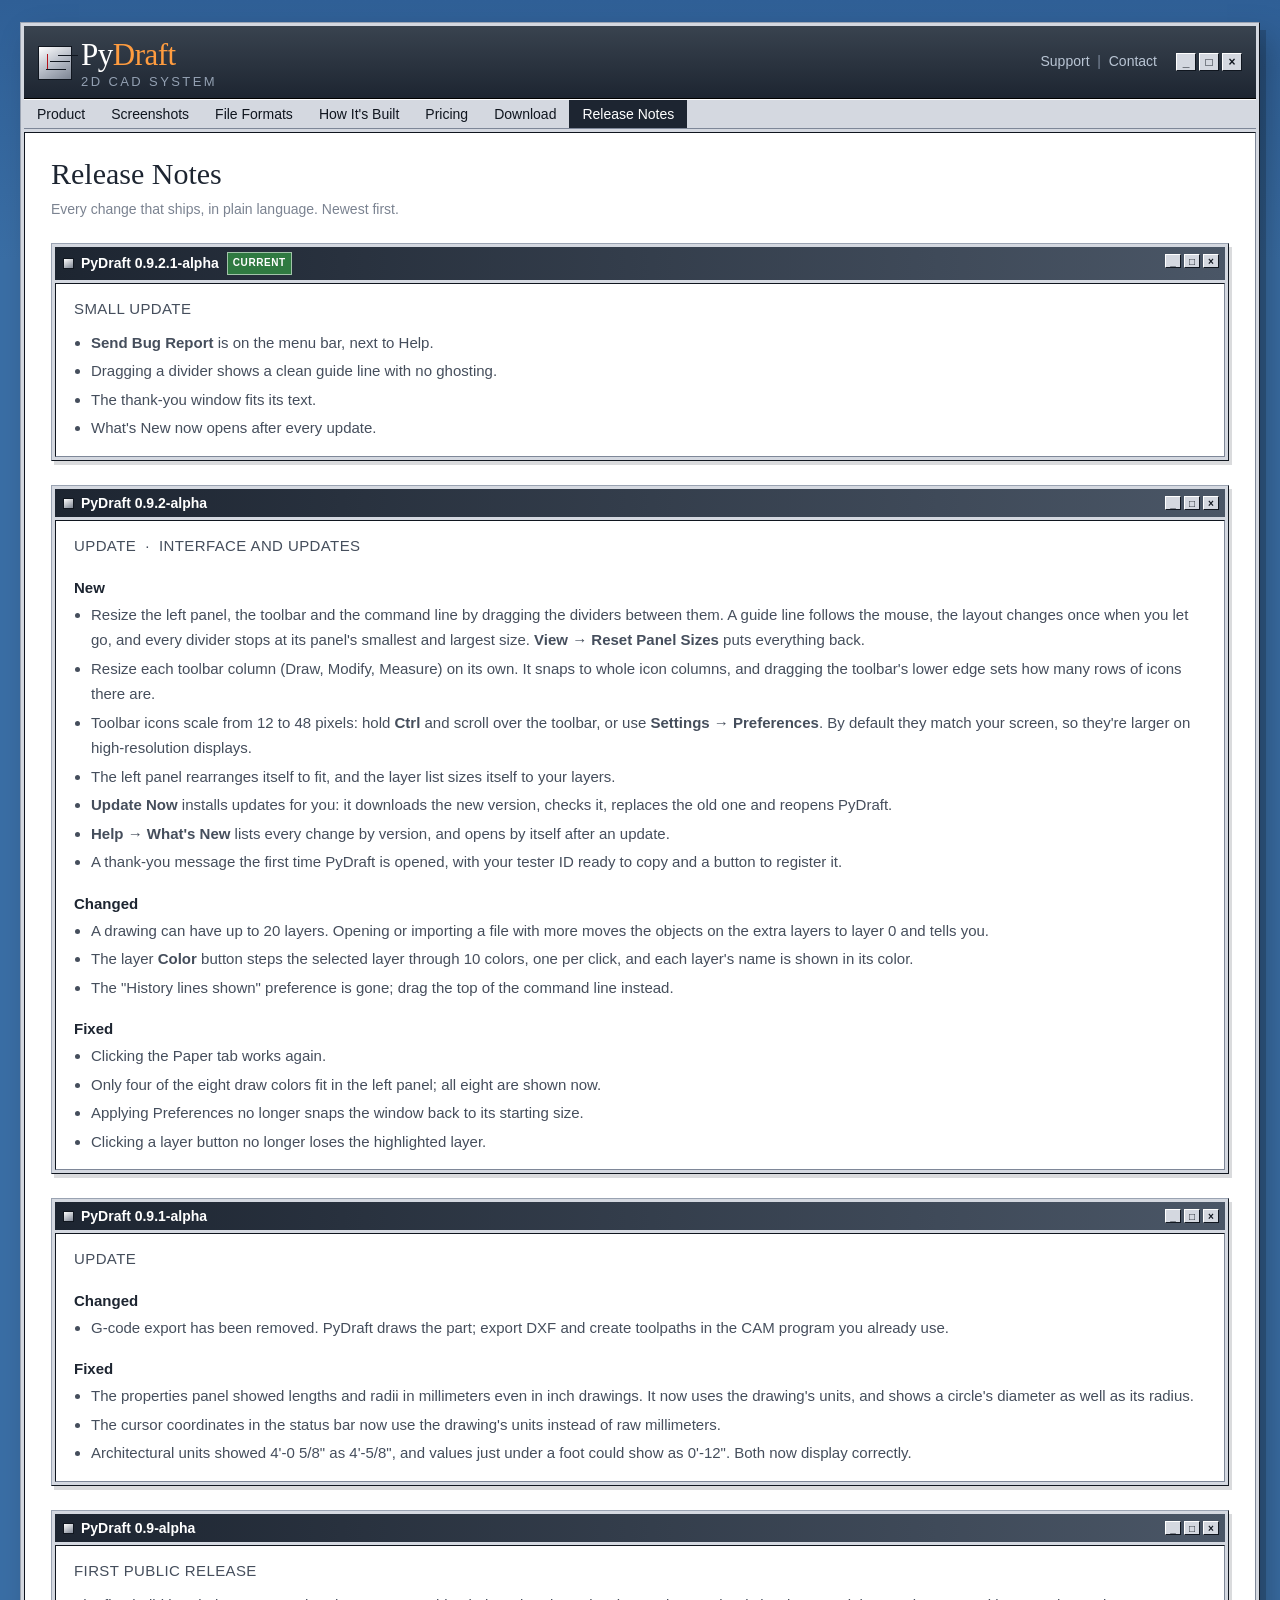
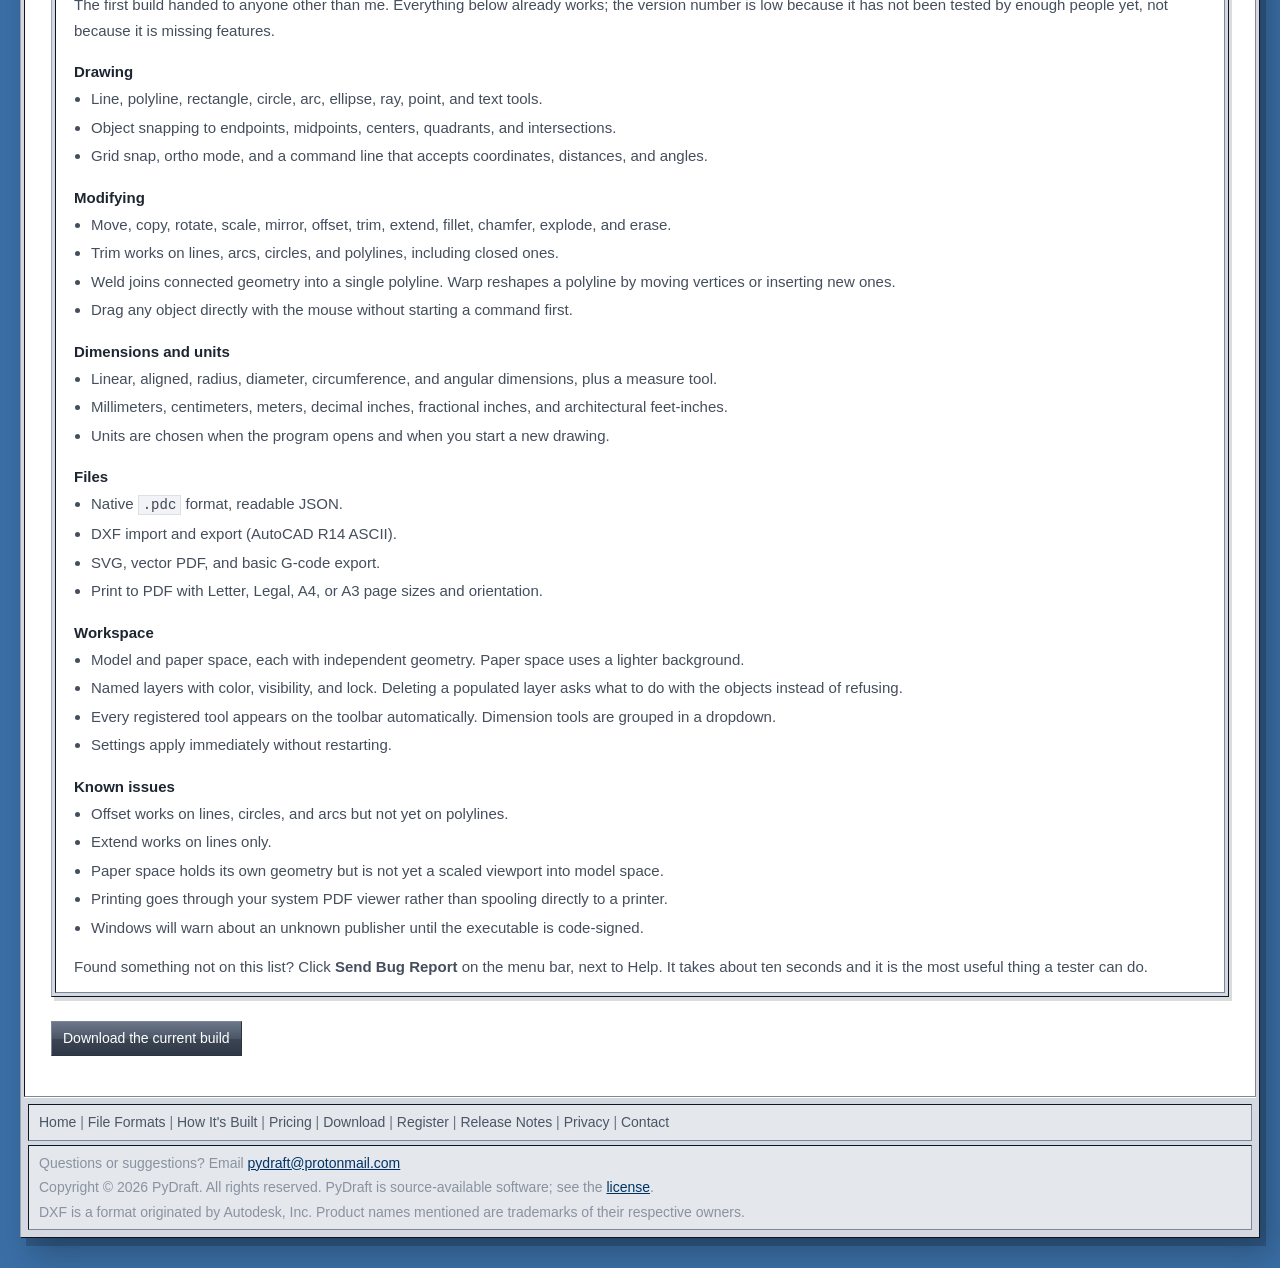
<file: releases.html>
<!DOCTYPE html>
<html lang="en">
<head>
<meta charset="UTF-8">
<meta name="viewport" content="width=device-width, initial-scale=1">
<link rel="icon" href="https://pydraft.com/favicon.ico" sizes="any">
<link rel="apple-touch-icon" href="https://pydraft.com/apple-touch-icon.png">
<meta property="og:type" content="website">
<meta property="og:site_name" content="PyDraft">
<meta property="og:title" content="Release Notes - PyDraft 2D CAD">
<meta property="og:url" content="https://pydraft.com/releases.html">
<meta property="og:image" content="https://pydraft.com/og-image.png">
<meta property="og:image:width" content="1200">
<meta property="og:image:height" content="630">
<meta name="twitter:card" content="summary_large_image">
<meta name="twitter:image" content="https://pydraft.com/og-image.png">
<title>Release Notes - PyDraft 2D CAD</title>
<meta name="description" content="Every change in each PyDraft 2D CAD release, newest first, including known issues.">
<link rel="canonical" href="https://pydraft.com/releases.html">
<style>
* { box-sizing: border-box; }

body {
  margin: 0;
  padding: 0 0 30px 0;
  background: #7a8290;
  background-image:
    linear-gradient(180deg, #5c6472 0px, #7a8290 220px, #7a8290 100%);
  background-repeat: no-repeat;
  background-attachment: fixed;
  font-family: Verdana, Geneva, Arial, Helvetica, sans-serif;
  font-size: 15px;
  color: #333333;
}

a { color: #003366; text-decoration: underline; }
a:visited { color: #663399; }
a:hover { color: #cc3300; }

.shell {
  width: 100%;
  max-width: 1240px;
  margin: 0 auto;
  background: #ffffff;
  border-left: 1px solid #2b3340;
  border-right: 1px solid #2b3340;
  border-bottom: 1px solid #2b3340;
}

/* ---------- masthead ---------- */
.masthead {
  background: #1d2531;
  background-image: linear-gradient(180deg, #39434f 0%, #1d2531 100%);
  border-bottom: 1px solid #000000;
  padding: 0;
}
.masthead table { width: 100%; border-collapse: collapse; }
.brandcell { padding: 11px 0 9px 14px; vertical-align: middle; }

.logomark {
  display: inline-block;
  width: 34px; height: 34px;
  vertical-align: middle;
  margin-right: 9px;
  background: #c8ccd4;
  background-image: linear-gradient(150deg, #ffffff 0%, #b3b9c4 55%, #7d8593 100%);
  border: 1px solid #10161f;
  position: relative;
}
.logomark:after {
  content: "";
  position: absolute;
  left: 7px; top: 22px;
  width: 20px; height: 1px;
  background: #10161f;
  box-shadow: 4px -8px 0 0 #10161f, 12px -14px 0 0 #10161f;
}
.logomark:before {
  content: "";
  position: absolute;
  left: 8px; top: 7px;
  width: 1px; height: 16px;
  background: #b5121b;
}

.wordmark {
  display: inline-block;
  vertical-align: middle;
  font-family: "Times New Roman", Times, Georgia, serif;
  font-size: 31px;
  letter-spacing: -0.5px;
  color: #ffffff;
}
.wordmark em { font-style: normal; color: #ff9c3f; }
.wordmark span {
  display: block;
  font-family: Verdana, Arial, sans-serif;
  font-size: 13px;
  letter-spacing: 2.4px;
  color: #93a0b2;
  margin-top: 1px;
}

.utility {
  padding: 0 14px 0 0;
  text-align: right;
  vertical-align: middle;
  font-size: 14px;
  color: #7d8a9c;
}
.utility a { color: #b9c5d4; text-decoration: none; }
.utility a:visited { color: #b9c5d4; }
.utility a:hover { color: #ffffff; text-decoration: underline; }

/* ---------- nav strip ---------- */
.navbar {
  background: #d7dae0;
  background-image: linear-gradient(180deg, #fdfdfe 0%, #d2d6dd 48%, #bcc2cc 52%, #d7dbe1 100%);
  border-bottom: 1px solid #8c93a0;
  border-top: 1px solid #ffffff;
  padding: 0;
}
.navbar table { border-collapse: collapse; }
.navbar td {
  padding: 5px 15px 5px 15px;
  font-size: 14px;
  font-weight: bold;
  border-right: 1px solid #a9b0bb;
  white-space: nowrap;
}
.navbar td.first { border-left: 1px solid #ffffff; }
.navbar a { color: #2b3340; text-decoration: none; }
.navbar a:visited { color: #2b3340; }
.navbar a:hover { color: #b5121b; }
.navbar td.on {
  background: #ffffff;
  background-image: linear-gradient(180deg, #ffffff 0%, #f3f4f7 100%);
}


/* ---------- hero ---------- */
.hero { border-bottom: 1px solid #c3c8d1; }
.hero table { width: 100%; border-collapse: collapse; }
.herocopy {
  width: 62%;
  padding: 26px 26px 24px 26px;
  vertical-align: top;
  background: #ffffff;
}
.kicker {
  font-size: 14px;
  font-weight: bold;
  color: #b5121b;
  margin: 0 0 7px 0;
  letter-spacing: 0.4px;
}
h1 {
  font-family: "Times New Roman", Times, Georgia, serif;
  font-size: 33px;
  line-height: 1.14;
  font-weight: normal;
  color: #1d2531;
  margin: 0 0 11px 0;
}
.lede {
  font-size: 15px;
  line-height: 1.66;
  color: #454e5c;
  margin: 0 0 15px 0;
}
.lede b { color: #1d2531; }

.herobox {
  padding: 18px 18px 18px 0;
  vertical-align: top;
  background: #eceef2;
  background-image: linear-gradient(160deg, #f7f8fa 0%, #dfe3ea 100%);
  border-left: 1px solid #d4d8e0;
  text-align: center;
}

/* the 3D product box, CSS only */
.boxwrap { padding: 14px 0 4px 0; }
.prodbox {
  display: inline-block;
  position: relative;
  width: 134px;
  height: 172px;
  background: #232b38;
  background-image: linear-gradient(103deg, #39424f 0%, #232b38 34%, #1a212b 100%);
  border: 1px solid #10161f;
  box-shadow: 4px 5px 0 rgba(30,36,46,.30), 8px 9px 14px rgba(20,24,32,.28);
  text-align: left;
}
.prodbox .spine {
  position: absolute; left: 0; top: 0; bottom: 0;
  width: 13px;
  background-image: linear-gradient(90deg, #0e131b 0%, #2c3644 100%);
  border-right: 1px solid #0b0f16;
}
.prodbox .glyph {
  position: absolute;
  left: 30px; top: 22px;
  width: 58px; height: 46px;
}
.prodbox .glyph i {
  position: absolute;
  background: #ff9c3f;
  display: block;
}
.prodbox .glyph i.h { height: 1px; width: 58px; top: 40px; left: 0; }
.prodbox .glyph i.v { width: 1px; height: 40px; top: 0; left: 6px; }
.prodbox .glyph i.d {
  width: 52px; height: 1px; top: 21px; left: 5px;
  transform: rotate(-38deg);
  transform-origin: left center;
  background: #ffffff;
}
.prodbox .glyph i.dot {
  width: 5px; height: 5px; border-radius: 5px;
  background: #b5121b; top: 38px; left: 4px;
}
.prodbox .title {
  position: absolute;
  left: 22px; right: 12px; bottom: 34px;
  font-family: "Times New Roman", Times, serif;
  font-size: 25px;
  line-height: 1.05;
  color: #ffffff;
}
.prodbox .title span {
  display: block;
  font-family: Verdana, Arial, sans-serif;
  font-size: 10px;
  letter-spacing: 1.4px;
  white-space: nowrap;
  color: #93a0b2;
  margin-top: 5px;
}
.prodbox .rel {
  position: absolute;
  left: 22px; bottom: 15px;
  font-size: 11px;
  letter-spacing: 1px;
  color: #ff9c3f;
}

.boxcap {
  font-size: 14px;
  color: #6b7583;
  margin: 12px 0 0 0;
  line-height: 1.5;
}

/* ---------- beveled buttons ---------- */
.btn {
  display: inline-block;
  font-family: Verdana, Arial, sans-serif;
  font-size: 15px;
  font-weight: bold;
  text-decoration: none;
  padding: 6px 17px 7px 17px;
  border: 1px solid #2b3340;
  border-top-color: #7e8798;
  border-left-color: #7e8798;
  background: #4a5666;
  background-image: linear-gradient(180deg, #6c778a 0%, #4a5666 50%, #3b4553 51%, #2f3846 100%);
  color: #ffffff !important;
  cursor: pointer;
}
.btn:visited { color: #ffffff !important; }
.btn:hover {
  background-image: linear-gradient(180deg, #7e8a9c 0%, #58657a 50%, #464f5f 51%, #38414f 100%);
  color: #ffffff !important;
}
.btn:active {
  border-top-color: #2b3340;
  border-left-color: #2b3340;
  border-bottom-color: #7e8798;
  border-right-color: #7e8798;
}
.btn.primary {
  border-color: #6d0b11;
  border-top-color: #e0656c;
  border-left-color: #e0656c;
  background-image: linear-gradient(180deg, #d94a52 0%, #b5121b 50%, #9c0f17 51%, #7c0c12 100%);
  font-size: 16px;
  padding: 8px 22px 9px 22px;
}
.btn.primary:hover {
  background-image: linear-gradient(180deg, #e35a62 0%, #c31721 50%, #a81118 51%, #880d14 100%);
}
.btn.small { font-size: 14px; padding: 4px 11px 5px 11px; font-weight: normal; }
.btn + .btn { margin-left: 6px; }

.dlnote {
  font-size: 14px;
  color: #6b7583;
  margin: 9px 0 0 0;
  line-height: 1.55;
}

/* ---------- body columns ---------- */
.cols { width: 100%; border-collapse: collapse; }
.side {
  width: 272px;
  vertical-align: top;
  background: #f4f5f8;
  border-right: 1px solid #d8dbe2;
  padding: 0 0 22px 0;
}
.main { vertical-align: top; padding: 0 20px 26px 20px; }

.sidehead {
  background: #c9cdd6;
  background-image: linear-gradient(180deg, #eceef2 0%, #ccd1da 48%, #b9bfca 52%, #ccd0d9 100%);
  border-top: 1px solid #ffffff;
  border-bottom: 1px solid #a9b0bb;
  padding: 5px 11px;
  font-size: 14px;
  font-weight: bold;
  color: #2b3340;
}

.specbox { padding: 9px 11px 12px 11px; }
.spectbl { width: 100%; border-collapse: collapse; font-size: 14px; }
.spectbl th {
  text-align: left;
  font-weight: bold;
  color: #4a5666;
  padding: 3px 0 3px 0;
  vertical-align: top;
  width: 80px;
}
.spectbl td { padding: 3px 0 3px 0; color: #5c6675; vertical-align: top; }

.pullquote {
  margin: 4px 11px 0 11px;
  padding: 10px 11px;
  background: #ffffff;
  border: 1px solid #d8dbe2;
  border-left: 3px solid #ff9c3f;
  font-size: 14px;
  line-height: 1.62;
  color: #454e5c;
}
.pullquote cite {
  display: block;
  margin-top: 7px;
  font-style: normal;
  font-size: 13px;
  color: #7b8391;
}

/* ---------- section chrome ---------- */
.secbar {
  background: #dfe2e8;
  background-image: linear-gradient(180deg, #fafbfc 0%, #dcdfe6 48%, #ccd1da 52%, #dfe2e8 100%);
  border: 1px solid #b4bac5;
  border-left: 3px solid #b5121b;
  padding: 5px 11px;
  margin: 22px 0 13px 0;
  font-size: 15px;
  font-weight: bold;
  color: #1d2531;
}
.secbar.first { margin-top: 20px; }

p.body { font-size: 15px; line-height: 1.72; color: #454e5c; margin: 0 0 11px 0; }

.feat { width: 100%; border-collapse: collapse; margin: 0 0 4px 0; }
.feat td {
  width: 50%;
  vertical-align: top;
  padding: 0 14px 15px 0;
}
.feat h3 {
  font-size: 15px;
  font-weight: bold;
  color: #1d2531;
  margin: 0 0 4px 0;
}
.feat h3 b {
  display: inline-block;
  width: 13px; height: 13px;
  margin-right: 6px;
  vertical-align: -2px;
  background: #4a5666;
  background-image: linear-gradient(150deg, #7d8798 0%, #3b4553 100%);
  border: 1px solid #2b3340;
}
.feat p { font-size: 14px; line-height: 1.66; color: #5c6675; margin: 0 0 0 19px; }

/* format table */
.fmt { width: 100%; border-collapse: collapse; border: 1px solid #b4bac5; margin: 0 0 6px 0; }
.fmt caption {
  caption-side: bottom;
  text-align: left;
  font-size: 13px;
  color: #7b8391;
  padding: 6px 0 0 0;
}
.fmt th {
  background: #dfe2e8;
  background-image: linear-gradient(180deg, #f6f7f9 0%, #d9dde4 100%);
  border-bottom: 1px solid #b4bac5;
  border-right: 1px solid #cbd0d8;
  padding: 5px 9px;
  font-size: 14px;
  text-align: left;
  color: #2b3340;
}
.fmt td {
  border-bottom: 1px solid #e2e5ea;
  border-right: 1px solid #eceef1;
  padding: 5px 9px;
  font-size: 14px;
  color: #5c6675;
}
.fmt tr:last-child td { border-bottom: none; }
.fmt td.yes { color: #1d6b2f; font-weight: bold; }
.fmt td b { color: #2b3340; }

/* alpha notice */
.notice {
  border: 1px solid #d8b96a;
  background: #fdf8e8;
  background-image: linear-gradient(180deg, #fffdf5 0%, #fbf3dd 100%);
  padding: 12px 14px;
  margin: 20px 0 0 0;
}
.notice h4 {
  margin: 0 0 6px 0;
  font-size: 15px;
  color: #6b4e0e;
}
.notice p { margin: 0 0 8px 0; font-size: 14px; line-height: 1.7; color: #6d5a2c; }
.notice p:last-child { margin-bottom: 0; }
.notice code {
  font-family: "Courier New", Courier, monospace;
  font-size: 14px;
  background: #ffffff;
  border: 1px solid #e0d3a8;
  padding: 1px 4px;
  color: #7a5a10;
}

/* download strip */
.dlstrip {
  border: 1px solid #b4bac5;
  background: #f4f5f8;
  background-image: linear-gradient(180deg, #ffffff 0%, #eef0f4 100%);
  margin: 20px 0 0 0;
}
.dlstrip table { width: 100%; border-collapse: collapse; }
.dlstrip .dlleft { padding: 15px 16px; vertical-align: middle; }
.dlstrip .dlright {
  padding: 15px 16px;
  vertical-align: middle;
  text-align: right;
  white-space: nowrap;
  border-left: 1px solid #dfe2e8;
}
.dlstrip h4 {
  margin: 0 0 4px 0;
  font-size: 16px;
  color: #1d2531;
  font-family: "Times New Roman", Times, serif;
  font-weight: normal;
  font-size: 21px;
}
.dlstrip p { margin: 0; font-size: 14px; line-height: 1.6; color: #6b7583; }

/* ---------- footer ---------- */
.footrule {
  height: 3px;
  background-image: linear-gradient(90deg, #b5121b 0%, #b5121b 33%, #4a5666 33%, #4a5666 66%, #ff9c3f 66%, #ff9c3f 100%);
}
.foot {
  background: #eceef2;
  border-top: 1px solid #ffffff;
  padding: 13px 16px 16px 16px;
  font-size: 14px;
  color: #6b7583;
  line-height: 1.75;
}
.foot .links { margin-bottom: 7px; }
.foot .links a { color: #4a5666; text-decoration: none; }
.foot .links a:hover { text-decoration: underline; color: #b5121b; }
.foot .fine { color: #8a92a0; }


/* ---------- how it's built ---------- */
.built {
  border: 1px solid #b4bac5;
  background: #f7f8fa;
  background-image: linear-gradient(180deg, #ffffff 0%, #f0f2f6 100%);
  padding: 14px 16px;
  margin: 0 0 4px 0;
}
.built p { font-size: 14px; line-height: 1.75; color: #4f5967; margin: 0 0 9px 0; }
.built p:last-child { margin-bottom: 0; }
.built p b { color: #1d2531; }

.checks { margin: 10px 0 9px 0; padding: 0; list-style: none; }
.checks li {
  font-size: 14px;
  line-height: 1.6;
  color: #4f5967;
  padding: 2px 0 2px 17px;
  position: relative;
}
.checks li:before {
  content: "";
  position: absolute;
  left: 2px; top: 7px;
  width: 6px; height: 3px;
  border-left: 2px solid #1d6b2f;
  border-bottom: 2px solid #1d6b2f;
  transform: rotate(-45deg);
}

/* ---------- pricing ---------- */
.price { width: 100%; border-collapse: collapse; border: 1px solid #9aa2ae; margin: 0 0 6px 0; }
.price th, .price td { border-right: 1px solid #c8cdd6; vertical-align: top; }
.price th:last-child, .price td:last-child { border-right: none; }

.price th.tier {
  background-image: linear-gradient(180deg, #f6f7f9 0%, #dcdfe6 48%, #ccd1da 52%, #dfe2e8 100%);
  border-bottom: 1px solid #9aa2ae;
  padding: 9px 11px 10px 11px;
  text-align: left;
  width: 33.33%;
}
.price th.tier.best {
  background-image: linear-gradient(180deg, #fff6e2 0%, #fbeac4 48%, #f6dfae 52%, #fdf2dd 100%);
  border-bottom: 1px solid #c9a44e;
}
.price th.tier.free {
  background-image: linear-gradient(180deg, #eef7f0 0%, #d9ecdd 48%, #c9e2ce 52%, #e7f4e9 100%);
  border-bottom: 1px solid #7ba985;
}
.tiername { font-size: 15px; color: #1d2531; margin: 0 0 5px 0; }
.tiertag {
  display: inline-block;
  font-size: 11px;
  font-weight: normal;
  letter-spacing: 0.6px;
  color: #ffffff;
  background: #b5121b;
  padding: 1px 5px 2px 5px;
  margin-left: 5px;
  vertical-align: 1px;
}
.tiertag.grn { background: #2f7a41; }
.tierprice {
  font-family: "Times New Roman", Times, serif;
  font-size: 32px;
  font-weight: normal;
  color: #1d2531;
  line-height: 1;
}
.tierprice small {
  font-family: Verdana, Arial, sans-serif;
  font-size: 14px;
  color: #6b7583;
  font-weight: normal;
}
.tiersub { font-size: 13px; font-weight: normal; color: #6b7583; margin: 5px 0 0 0; line-height: 1.5; }

.price td.cell { padding: 11px 11px 13px 11px; background: #ffffff; }
.price td.cell ul { margin: 0; padding: 0; list-style: none; }
.price td.cell li {
  font-size: 14px;
  line-height: 1.55;
  color: #5c6675;
  padding: 3px 0 3px 13px;
  position: relative;
}
.price td.cell li:before {
  content: "";
  position: absolute;
  left: 1px; top: 9px;
  width: 4px; height: 4px;
  background: #98a0ac;
}
.price td.cell li.no { color: #9aa2ae; }
.price td.cell li.no:before { background: #d3d7de; }
.price td.buy { padding: 0 11px 13px 11px; background: #ffffff; }

/* ---------- account ---------- */
.acct {
  border: 1px solid #b4bac5;
  background: #f4f5f8;
  background-image: linear-gradient(180deg, #ffffff 0%, #eef0f4 100%);
  margin: 0 0 4px 0;
}
.acct table { width: 100%; border-collapse: collapse; }
.acct .pane { padding: 14px 16px 16px 16px; vertical-align: top; width: 50%; }
.acct .pane.right { border-left: 1px solid #dfe2e8; }
.acct h4 {
  margin: 0 0 4px 0;
  font-family: "Times New Roman", Times, serif;
  font-weight: normal;
  font-size: 20px;
  color: #1d2531;
}
.acct .hint { font-size: 14px; line-height: 1.6; color: #6b7583; margin: 0 0 10px 0; }

.field { margin: 0 0 8px 0; }
.field label {
  display: block;
  font-size: 14px;
  color: #4a5666;
  margin: 0 0 3px 0;
}
.field input {
  width: 100%;
  font-family: Verdana, Arial, sans-serif;
  font-size: 15px;
  padding: 4px 6px;
  color: #1d2531;
  background: #ffffff;
  border: 1px solid #8c93a0;
  border-top-color: #5f6773;
  border-left-color: #5f6773;
}
.field input:focus { outline: 2px solid #ff9c3f; outline-offset: -1px; }
.field input[readonly] { background: #f0f1f4; color: #5c6675; }

.checkrow { font-size: 14px; color: #5c6675; margin: 2px 0 10px 0; line-height: 1.55; }
.checkrow input { vertical-align: -1px; margin: 0 5px 0 0; }
.formnote { font-size: 13px; color: #7b8391; line-height: 1.6; margin: 9px 0 0 0; }

/* ---------- responsive ---------- */
@media (max-width: 1240px) {
  body { padding-bottom: 0; }
  .shell { border-left: none; border-right: none; }
}

@media (max-width: 860px) {
  .hero table, .hero tr, .herocopy, .herobox,
  .cols, .cols tr, .side, .main {
    display: block;
    width: auto;
  }
  .herocopy { width: auto; padding: 20px 18px 18px 18px; }
  .herobox {
    padding: 20px 18px 22px 18px;
    border-left: none;
    border-top: 1px solid #d4d8e0;
  }
  .side {
    width: auto;
    border-right: none;
    border-bottom: 1px solid #d8dbe2;
  }
  .main { padding: 0 18px 26px 18px; }
  h1 { font-size: 24px; }
  .navbar table { width: 100%; }
  .navbar td { padding: 5px 10px; }
}

@media (max-width: 700px) {
  .masthead table, .masthead tr, .brandcell, .utility {
    display: block;
    width: auto;
    text-align: left;
  }
  .utility { padding: 0 0 11px 14px; }
  .navbar td { display: inline-block; border-right: none; }
  .navbar td.first { border-left: none; }

  .feat, .feat tr, .feat td { display: block; width: auto; }
  .feat td { padding: 0 0 15px 0; }

  .price, .price tr, .price th, .price td { display: block; width: auto; }
  .price th.tier { border-right: none; }
  .price td.cell { padding-bottom: 4px; }
  .price td.buy { padding-bottom: 18px; border-bottom: 1px solid #c8cdd6; }

  .acct table, .acct tr, .acct .pane { display: block; width: auto; }
  .acct .pane.right { border-left: none; border-top: 1px solid #dfe2e8; }

  .dlstrip table, .dlstrip tr, .dlstrip .dlleft, .dlstrip .dlright {
    display: block;
    width: auto;
    text-align: left;
  }
  .dlstrip .dlright { border-left: none; padding-top: 0; }

  .fmt { display: block; overflow-x: auto; }
}

@media (prefers-reduced-motion: reduce) {
  * { transition: none !important; animation: none !important; }
}

/* ---------- sub-page additions ---------- */
.page { padding: 24px 26px 30px 26px; }
.page h2 {
  font-family: "Times New Roman", Times, Georgia, serif;
  font-size: 30px;
  font-weight: normal;
  color: #1d2531;
  margin: 0 0 6px 0;
}
.page .sub { font-size: 14px; color: #7b8391; margin: 0 0 20px 0; }
.page h3 {
  font-size: 15px;
  font-weight: bold;
  color: #1d2531;
  margin: 20px 0 6px 0;
}
.page p { font-size: 15px; line-height: 1.72; color: #454e5c; margin: 0 0 10px 0; }
.page ul { margin: 0 0 12px 0; padding: 0 0 0 17px; }
.page li { font-size: 15px; line-height: 1.7; color: #454e5c; margin: 0 0 3px 0; }
.page code {
  font-family: "Courier New", Courier, monospace;
  font-size: 14px;
  background: #f2f3f6;
  border: 1px solid #dbdfe6;
  padding: 1px 4px;
  color: #3d4653;
}

.plain { width: 100%; border-collapse: collapse; border: 1px solid #b4bac5; margin: 0 0 14px 0; }
.plain th {
  background-image: linear-gradient(180deg, #f6f7f9 0%, #d9dde4 100%);
  border-bottom: 1px solid #b4bac5;
  border-right: 1px solid #cbd0d8;
  padding: 5px 9px; font-size: 14px; text-align: left; color: #2b3340;
}
.plain td {
  border-bottom: 1px solid #e2e5ea;
  border-right: 1px solid #eceef1;
  padding: 6px 9px; font-size: 14px; color: #5c6675; vertical-align: top;
}
.plain tr:last-child td { border-bottom: none; }
.plain td b, .plain td code { color: #2b3340; }

.rel-entry { border-top: 1px solid #e2e5ea; padding: 16px 0 4px 0; }
.rel-entry:first-of-type { border-top: none; padding-top: 6px; }
.rel-ver {
  font-family: "Times New Roman", Times, serif;
  font-size: 24px; color: #1d2531; margin: 0 0 2px 0;
}
.rel-date { font-size: 13px; color: #8a92a0; margin: 0 0 10px 0; letter-spacing: 0.4px; }
.rel-tag {
  display: inline-block; font-size: 11px; letter-spacing: .6px;
  color: #ffffff; background: #2f7a41; padding: 1px 5px 2px 5px;
  margin-left: 6px; vertical-align: 3px;
}
.rel-tag.fix { background: #b5121b; }

.err { text-align: center; padding: 60px 26px 70px 26px; }
.err .code {
  font-family: "Times New Roman", Times, serif;
  font-size: 77px; color: #c9cdd6; line-height: 1; margin: 0 0 6px 0;
}
.err h2 { font-size: 27px; margin-bottom: 10px; }
.err p { max-width: 44ch; margin-left: auto; margin-right: auto; }

/* ---------- mobile ----------
   Appended last so these override the base rules above. The desktop design
   uses 10-11px type, which is too small to read comfortably on a phone, so
   text scales up rather than the layout merely narrowing. */

html { -webkit-text-size-adjust: 100%; }

@media (max-width: 860px) {
  body, html { overflow-x: hidden; }
  .shell { overflow-x: hidden; }

  /* sub-pages: privacy, release notes, 404 */
  .page { padding: 20px 18px 26px 18px; }
  .page h2 { font-size: 22px; }
  .page p, .page li { font-size: 13px; line-height: 1.75; }
  .page h3 { font-size: 13px; margin-top: 22px; }
  .page .sub { font-size: 11px; }
  .page code { font-size: 12px; }

  .err { padding: 44px 18px 50px 18px; }
  .err .code { font-size: 52px; }
}

@media (max-width: 700px) {
  /* readable body copy */
  p.body { font-size: 13px; line-height: 1.75; }
  .lede { font-size: 13px; line-height: 1.75; }
  .built p { font-size: 12.5px; line-height: 1.78; }
  .checks li { font-size: 12.5px; line-height: 1.7; }
  .feat h3 { font-size: 13px; }
  .feat p { font-size: 12.5px; line-height: 1.7; }
  .secbar { font-size: 13px; padding: 7px 12px; }
  .notice p { font-size: 12.5px; line-height: 1.78; }
  .notice h4 { font-size: 13px; }
  .notice code { font-size: 12px; }
  .kicker { font-size: 12px; }

  /* header */
  h1 { font-size: 23px; line-height: 1.2; }
  .wordmark { font-size: 23px; }
  .utility { font-size: 12px; }
  .utility a { padding: 4px 0; display: inline-block; }

  /* nav: bigger tap targets, wraps to as many rows as needed */
  .navbar td { padding: 0; }
  .navbar td a {
    display: block;
    padding: 11px 13px;
    font-size: 12px;
  }

  /* sidebar blocks */
  .sidehead { font-size: 12px; padding: 7px 14px; }
  .specbox { padding: 11px 14px 14px 14px; }
  .spectbl th, .spectbl td { font-size: 12px; padding: 4px 0; }
  .spectbl th { width: 82px; }
  .pullquote { font-size: 12.5px; line-height: 1.7; margin: 4px 14px 0 14px; }
  .pullquote cite { font-size: 11px; }

  /* buttons: 44px minimum tap target */
  .btn {
    display: block;
    text-align: center;
    padding: 12px 18px;
    font-size: 13px;
    margin-bottom: 8px;
  }
  .btn.primary { font-size: 14px; padding: 13px 20px; }
  .btn.small { font-size: 12px; padding: 11px 16px; }
  .btn + .btn { margin-left: 0; }
  .dlnote { font-size: 12px; line-height: 1.7; }
  .boxcap { font-size: 12px; }

  /* pricing */
  .price th.tier { padding: 12px 14px; }
  .tiername { font-size: 13px; }
  .tierprice { font-size: 30px; }
  .tierprice small { font-size: 12px; }
  .tiersub { font-size: 11px; }
  .price td.cell { padding: 12px 14px 6px 14px; }
  .price td.cell li { font-size: 12.5px; line-height: 1.65; padding: 5px 0 5px 14px; }
  .price td.cell li:before { top: 12px; }
  .price td.buy { padding: 0 14px 16px 14px; }

  /* forms: 16px prevents iOS Safari zooming on focus */
  .acct .pane { padding: 16px 14px 18px 14px; }
  .acct h4 { font-size: 17px; }
  .acct .hint { font-size: 12.5px; line-height: 1.7; }
  .field label { font-size: 12px; margin-bottom: 5px; }
  .field input {
    font-size: 16px;
    padding: 10px 9px;
  }
  .field { margin-bottom: 12px; }
  .checkrow { font-size: 12.5px; line-height: 1.6; }
  .checkrow input { width: 17px; height: 17px; vertical-align: -3px; }
  .formnote { font-size: 11.5px; line-height: 1.65; }

  /* download strip */
  .dlstrip .dlleft { padding: 16px 14px 6px 14px; }
  .dlstrip .dlright { padding: 0 14px 16px 14px; }
  .dlstrip h4 { font-size: 18px; }
  .dlstrip p { font-size: 12.5px; line-height: 1.7; }

  /* wide data tables scroll rather than squash */
  .fmt, .plain {
    display: block;
    width: 100%;
    overflow-x: auto;
    -webkit-overflow-scrolling: touch;
  }
  .fmt th, .fmt td, .plain th, .plain td {
    font-size: 12.5px;
    padding: 8px 10px;
    white-space: normal;
  }
  .fmt caption { font-size: 11px; }

  /* footer */
  .foot { padding: 15px 16px 20px 16px; font-size: 12px; }
  .foot .links { line-height: 2.2; }
  .foot .links a { padding: 3px 0; }
  .foot .fine { font-size: 11px; line-height: 1.7; }

  /* release notes */
  .rel-ver { font-size: 20px; }
  .rel-date { font-size: 10.5px; }
}

@media (max-width: 420px) {
  .herocopy, .herobox { padding-left: 14px; padding-right: 14px; }
  .main { padding-left: 14px; padding-right: 14px; }
  h1 { font-size: 21px; }
  .wordmark { font-size: 21px; }
  .prodbox { transform: scale(.92); }
  .tierprice { font-size: 27px; }
  .page { padding-left: 14px; padding-right: 14px; }
}

/* screenshots */
.shots { margin: 0 0 6px 0; }
.shot {
  display: block;
  border: 1px solid #b4bac5;
  padding: 3px;
  background: #ffffff;
  box-shadow: 1px 1px 0 #d4d8e0;
}
.shot:hover { border-color: #7d8798; }
.shot img { display: block; width: 100%; height: auto; border: 1px solid #2b3340; }
.shotcap { font-size: 14px; line-height: 1.6; color: #5c6675; margin: 6px 0 14px 0; }
.shotrow { width: 100%; border-collapse: collapse; }
.shotrow td { width: 50%; vertical-align: top; padding: 0 7px 0 0; }
.shotrow td + td { padding: 0 0 0 7px; }
.shotnote { font-size: 13px; color: #7b8391; margin: 0; }

@media (max-width: 700px) {
  .shotrow, .shotrow tr, .shotrow td { display: block; width: auto; }
  .shotrow td, .shotrow td + td { padding: 0; }
}

/* form feedback */
button.btn { line-height: normal; margin: 0; }
button.btn:disabled { opacity: 0.6; cursor: wait; }
.trap { position: absolute; left: -9999px; width: 1px; height: 1px; overflow: hidden; }
.formstatus { font-size: 14px; line-height: 1.6; margin: 8px 0 0 0; min-height: 0; color: #5c6675; }
.formstatus:empty { display: none; }
.formstatus.good { color: #1d6b2f; font-weight: bold; }
.formstatus.bad { color: #b5121b; font-weight: bold; }
@media (max-width: 700px) {
  .formstatus { font-size: 12.5px; }
}

/* ---------- Route A additions ---------- */

/* fine print under the pricing table */
p.body.fine-note { font-size: 13px; color: #6b7583; }

/* a 90s-style application window framing a screenshot */
.appwin {
  background: #d4d8e0;
  border: 1px solid #10161f;
  border-top-color: #7e8798; border-left-color: #7e8798;
  padding: 3px;
  box-shadow: 4px 5px 0 rgba(30,36,46,.25), 10px 12px 22px rgba(20,24,32,.25);
  text-align: left;
}
.appbar {
  background: linear-gradient(90deg, #1d2531 0%, #4a5666 100%);
  color: #ffffff; font: bold 12px Verdana, Arial, sans-serif;
  padding: 4px 6px; position: relative;
}
.appbar .appicon { display: inline-block; width: 11px; height: 11px; margin-right: 6px;
  vertical-align: -1px; background: linear-gradient(150deg, #ffffff, #7d8593); border: 1px solid #10161f; }
.appbar i { float: right; width: 13px; height: 11px; margin-left: 3px; background: #d4d8e0;
  border: 1px solid #10161f; border-top-color: #ffffff; border-left-color: #ffffff; }
.appwin img { display: block; width: 100%; height: auto; border: 1px solid #10161f; margin-top: 3px; }

/* top of page: the real program, with the software box as a badge */
.combo { position: relative; padding: 0 0 44px 0; }
.minibox { position: absolute; left: -26px; bottom: -6px; transform: scale(.72); transform-origin: left bottom; }
@media (min-width: 861px) {
  .herocopy { width: 46%; }
  .herobox.shotbox { padding: 28px 26px 22px 40px; }
}
@media (max-width: 860px) {
  .herobox.shotbox { padding: 22px 18px 20px 30px; }
  .herobox.shotbox .combo { max-width: 560px; margin: 0 auto; }
}

/* phones: reading text at least 15px */
@media (max-width: 700px) {
  p.body, .feat p, .rel-entry li, .rel-entry p, .page p, .page li,
  .built p, .notice p, .acct .hint, .shotcap { font-size: 15px; }
}

/* ======================================================================
   Window style: the page is an application window, sections are windows
   ====================================================================== */

/* shared window chrome (same look as the screenshot frame) */
.win {
  background: #d4d8e0;
  border: 1px solid #10161f;
  border-top-color: #9aa3b2; border-left-color: #9aa3b2;
  padding: 3px;
  box-shadow: 3px 4px 0 rgba(30,36,46,.16);
  margin: 0 0 24px 0;
}
.winbar {
  background: linear-gradient(90deg, #1d2531 0%, #4a5666 100%);
  color: #ffffff;
  font: bold 14px Verdana, Arial, sans-serif;
  padding: 5px 6px 5px 8px;
  line-height: 18px;
  overflow: hidden;
}
.winbar .appicon, .appbar .appicon {
  display: inline-block; width: 11px; height: 11px; margin-right: 7px; vertical-align: -1px;
  background: linear-gradient(150deg, #ffffff, #7d8593); border: 1px solid #10161f;
}
.wbtns { float: right; }
.wbtn {
  display: inline-block; width: 16px; height: 14px; margin-left: 3px;
  background: #d4d8e0; color: #10161f;
  border: 1px solid #10161f; border-top-color: #ffffff; border-left-color: #ffffff;
  font: bold 10px/13px Verdana, Arial, sans-serif; text-align: center; vertical-align: 1px;
}
.winbody {
  background: #ffffff;
  border: 1px solid #7e8798;
  border-top-color: #10161f; border-left-color: #10161f;
  margin-top: 3px;
  padding: 16px 18px 12px 18px;
}
.winbody > *:last-child { margin-bottom: 0; }
.secbar { display: none; }

/* the whole page as the application window */
.shell {
  border: 1px solid #10161f;
  border-top-color: #9aa3b2; border-left-color: #9aa3b2;
  background: #d4d8e0;
  padding: 3px;
  box-shadow: 6px 8px 0 rgba(0,0,0,.18), 12px 16px 30px rgba(0,0,0,.25);
}
body { padding-top: 22px; }
.utility .wbtns.big { margin-left: 16px; vertical-align: middle; float: none; display: inline-block; }
.utility .wbtns.big .wbtn { width: 20px; height: 18px; font-size: 12px; line-height: 17px; }

/* the nav as a menu bar */
.navbar {
  background: #d4d8e0; background-image: none;
  border-top: 1px solid #ffffff; border-bottom: 1px solid #7e8798;
}
.navbar td {
  border-right: none; padding: 6px 13px; font-weight: normal;
}
.navbar td.first { border-left: none; }
.navbar a, .navbar a:visited { color: #10161f; }
.navbar td:hover, .navbar td.on { background: #1d2531; background-image: none; }
.navbar td:hover a, .navbar td.on a { color: #ffffff; }

/* inner areas sit inside the window frame */
.hero, table.cols { background: #ffffff; }
.hero { border: 1px solid #7e8798; border-top-color: #10161f; border-left-color: #10161f; margin-top: 3px; }
table.cols { border: 1px solid #7e8798; border-top: none; }
.side { background: #e4e7ec; }
.side .win.small { margin: 14px 12px 0 12px; }
.side .win.small .winbar { font-size: 13px; }
.side .win.small .winbody { padding: 10px 11px; }
.side .specbox, .side .pullquote { padding: 0; margin: 0; border: none; background: none; }
.main { padding-top: 20px; }

/* the footer as a status bar */
.footrule { display: none; }
.foot {
  background: #d4d8e0; border-top: 1px solid #ffffff;
  padding: 6px 4px 4px 4px;
}
.foot .links, .foot .fine {
  background: #e4e7ec;
  border: 1px solid #7e8798; border-top-color: #10161f; border-left-color: #10161f;
  padding: 5px 10px; margin: 0 0 4px 0;
}
.foot .fine { margin-bottom: 0; }

@media (max-width: 860px) {
  .utility .wbtns.big { display: none; }
  body { padding-top: 0; }
  .shell { box-shadow: none; }
}
@media (max-width: 700px) {
  .winbody { padding: 14px 12px 10px 12px; }
  .navbar td:hover { background: none; }
  .navbar td:hover a { color: #10161f; }
}

/* hero screenshot uses the same window buttons */
.appbar .wbtns .wbtn { width: 14px; height: 12px; font-size: 9px; line-height: 11px; }
.side { width: 292px; }
@media (max-width: 700px) {
  /* stack each tier as header, features, button */
  .price { display: grid; grid-template-columns: 1fr; }
  .price tbody, .price tr { display: contents; }
  .price th.tier { width: auto; }
  .price tr > :nth-child(1) { order: 1; }
  .price tr > :nth-child(2) { order: 2; }
  .price tr > :nth-child(3) { order: 3; }
  .price th.tier:not(:first-child) { border-top: 1px solid #9aa2ae; }
}

/* inner pages: white client area, sections as windows */
.page {
  background: #ffffff;
  border: 1px solid #7e8798; border-top-color: #10161f; border-left-color: #10161f;
  margin-top: 3px;
}
.page > .sub { margin-bottom: 22px; }
.win.rel .winbody { padding-top: 12px; }
.winbar .rel-tag { font-size: 10px; vertical-align: 2px; margin-left: 8px; border: 1px solid rgba(255,255,255,.55); }
.win .rel-date { margin-bottom: 8px; }
.win .winbody h3:first-child { margin-top: 0; }
.page .win { max-width: 100%; }

/* 404 as an error dialog */
.err { background: #e4e7ec; border: 1px solid #7e8798; border-top-color: #10161f; border-left-color: #10161f; margin-top: 3px; padding: 70px 20px 80px 20px; }
.err .win.dialog { max-width: 560px; margin: 0 auto; text-align: left; box-shadow: 6px 8px 0 rgba(0,0,0,.18); }
.dlg { display: flex; gap: 18px; align-items: flex-start; }
.erricon {
  flex: 0 0 auto; width: 46px; height: 46px; border-radius: 50%;
  background: radial-gradient(circle at 35% 30%, #f06a6a, #b5121b 70%);
  border: 1px solid #6e0a10; color: #ffffff; font: bold 32px/44px Arial, sans-serif; text-align: center;
  box-shadow: 2px 2px 0 rgba(0,0,0,.2);
}
.dlgtext .code { font-size: 13px !important; line-height: 1.3; margin: 2px 0 4px 0 !important; color: #7b8391 !important; font-family: Verdana, Arial, sans-serif !important; letter-spacing: .5px; }
.dlgtext .code:before { content: "Error "; }
.err .dlgtext h2 { font-size: 22px; margin: 0 0 8px 0; }
.err .dlgtext p { max-width: none; margin-left: 0; }
.dlgbtns { text-align: right; border-top: 1px solid #e2e5ea; margin-top: 16px; padding-top: 12px; }
.dlgbtns p { margin: 0 !important; }
@media (max-width: 700px) {
  .err { padding: 30px 12px 40px 12px; }
  .dlg { gap: 12px; }
  .erricon { width: 36px; height: 36px; font-size: 25px; line-height: 34px; }
  .dlgbtns { text-align: center; }
  .dlgbtns .btn { display: block; margin: 0 0 8px 0; }
}
.err .dlgtext p { line-height: 1.55; }
@media (max-width: 700px) {
  .navbar td { padding: 0; }
  .navbar td a { padding: 10px 11px; font-size: 14px; }
}

/* classic Windows desktop blue behind the window */
body { background: #3a6ea5; background-image: linear-gradient(180deg, #2f5f96 0px, #3a6ea5 260px, #3a6ea5 100%); }

/* 404: black page, all-red error box */
body.e404 { background: #000000; background-image: none; }
body.e404 .err { background: #000000; border-color: #000000; }
body.e404 .win.dialog {
  background: #b5121b; border-color: #4a0006; border-top-color: #f06a6a; border-left-color: #f06a6a;
  box-shadow: 0 0 0 1px #4a0006, 0 0 40px rgba(181,18,27,.45);
}
body.e404 .dialog .winbar { background: linear-gradient(90deg, #6e0a10 0%, #c8242d 100%); }
body.e404 .dialog .wbtn { background: #e8b4b7; border-color: #4a0006; border-top-color: #ffffff; border-left-color: #ffffff; }
body.e404 .dialog .winbody { background: #b5121b; border-color: #f06a6a; border-top-color: #4a0006; border-left-color: #4a0006; color: #ffffff; }
body.e404 .dialog .erricon { background: radial-gradient(circle at 35% 30%, #ffffff, #f3d3d5 70%); color: #b5121b; border-color: #4a0006; }
body.e404 .dlgtext .code { color: #ffd6d8 !important; }
body.e404 .err .dlgtext h2, body.e404 .err .dlgtext p { color: #ffffff; }
body.e404 .dlgbtns { border-top-color: rgba(255,255,255,.3); }
body.e404 .dlgbtns .btn { background: #ffffff; background-image: linear-gradient(180deg, #ffffff, #e9e3e3); color: #8a0d14 !important; border: 1px solid #4a0006; text-shadow: none !important; }
body.e404 .dlgbtns .btn:hover { background: #fff2f2; }
</style>
</head>
<body>
<div class="shell">

  <div class="masthead">
    <table>
      <tr>
        <td class="brandcell">
          <a href="index.html" style="text-decoration:none;"><span class="logomark"></span><span class="wordmark">Py<em>Draft</em><span>2D CAD SYSTEM</span></span></a>
        </td>
        <td class="utility">
          <a href="https://github.com/CNC4U/pydraft-site/issues">Support</a> &nbsp;|&nbsp; <a href="mailto:pydraft@protonmail.com?subject=PyDraft">Contact</a><span class="wbtns big"><span class="wbtn">_</span><span class="wbtn">&#9633;</span><span class="wbtn">&times;</span></span>
        </td>
      </tr>
    </table>
  </div>

  <div class="navbar">
    <table>
      <tr>
        <td class="first"><a href="index.html">Product</a></td>
        <td><a href="index.html#screens">Screenshots</a></td>
        <td><a href="index.html#formats">File Formats</a></td>
        <td><a href="index.html#howbuilt">How It's Built</a></td>
        <td><a href="index.html#pricing">Pricing</a></td>
        <td><a href="index.html#download">Download</a></td>
        <td class="on"><a href="releases.html">Release Notes</a></td>
      </tr>
    </table>
  </div>

  <div class="page">
    <h2>Release Notes</h2>
    <p class="sub">Every change that ships, in plain language. Newest first.</p>

    <div class="win rel"><div class="winbar"><span class="appicon"></span>PyDraft 0.9.2.1-alpha<span class="rel-tag">CURRENT</span><span class="wbtns"><span class="wbtn">_</span><span class="wbtn">&#9633;</span><span class="wbtn">&times;</span></span></div><div class="winbody">
      <p class="rel-date">SMALL UPDATE</p>
      <ul>
        <li><b>Send Bug Report</b> is on the menu bar, next to Help.</li>
        <li>Dragging a divider shows a clean guide line with no ghosting.</li>
        <li>The thank-you window fits its text.</li>
        <li>What's New now opens after every update.</li>
      </ul></div></div>

    <div class="win rel"><div class="winbar"><span class="appicon"></span>PyDraft 0.9.2-alpha<span class="wbtns"><span class="wbtn">_</span><span class="wbtn">&#9633;</span><span class="wbtn">&times;</span></span></div><div class="winbody">
      <p class="rel-date">UPDATE &nbsp;&middot;&nbsp; INTERFACE AND UPDATES</p>

      <h3>New</h3>
      <ul>
        <li>Resize the left panel, the toolbar and the command line by dragging the dividers between them. A guide line follows the mouse, the layout changes once when you let go, and every divider stops at its panel's smallest and largest size. <b>View &rarr; Reset Panel Sizes</b> puts everything back.</li>
        <li>Resize each toolbar column (Draw, Modify, Measure) on its own. It snaps to whole icon columns, and dragging the toolbar's lower edge sets how many rows of icons there are.</li>
        <li>Toolbar icons scale from 12 to 48 pixels: hold <b>Ctrl</b> and scroll over the toolbar, or use <b>Settings &rarr; Preferences</b>. By default they match your screen, so they're larger on high-resolution displays.</li>
        <li>The left panel rearranges itself to fit, and the layer list sizes itself to your layers.</li>
        <li><b>Update Now</b> installs updates for you: it downloads the new version, checks it, replaces the old one and reopens PyDraft.</li>
        <li><b>Help &rarr; What's New</b> lists every change by version, and opens by itself after an update.</li>
        <li>A thank-you message the first time PyDraft is opened, with your tester ID ready to copy and a button to register it.</li>
      </ul>

      <h3>Changed</h3>
      <ul>
        <li>A drawing can have up to 20 layers. Opening or importing a file with more moves the objects on the extra layers to layer 0 and tells you.</li>
        <li>The layer <b>Color</b> button steps the selected layer through 10 colors, one per click, and each layer's name is shown in its color.</li>
        <li>The "History lines shown" preference is gone; drag the top of the command line instead.</li>
      </ul>

      <h3>Fixed</h3>
      <ul>
        <li>Clicking the Paper tab works again.</li>
        <li>Only four of the eight draw colors fit in the left panel; all eight are shown now.</li>
        <li>Applying Preferences no longer snaps the window back to its starting size.</li>
        <li>Clicking a layer button no longer loses the highlighted layer.</li>
      </ul></div></div>

    <div class="win rel"><div class="winbar"><span class="appicon"></span>PyDraft 0.9.1-alpha<span class="wbtns"><span class="wbtn">_</span><span class="wbtn">&#9633;</span><span class="wbtn">&times;</span></span></div><div class="winbody">
      <p class="rel-date">UPDATE</p>

      <h3>Changed</h3>
      <ul>
        <li>G-code export has been removed. PyDraft draws the part; export DXF and create toolpaths in the CAM program you already use.</li>
      </ul>

      <h3>Fixed</h3>
      <ul>
        <li>The properties panel showed lengths and radii in millimeters even in inch drawings. It now uses the drawing's units, and shows a circle's diameter as well as its radius.</li>
        <li>The cursor coordinates in the status bar now use the drawing's units instead of raw millimeters.</li>
        <li>Architectural units showed 4'-0 5/8" as 4'-5/8", and values just under a foot could show as 0'-12". Both now display correctly.</li>
      </ul></div></div>

    <div class="win rel"><div class="winbar"><span class="appicon"></span>PyDraft 0.9-alpha<span class="wbtns"><span class="wbtn">_</span><span class="wbtn">&#9633;</span><span class="wbtn">&times;</span></span></div><div class="winbody">
      <p class="rel-date">FIRST PUBLIC RELEASE</p>
      <p>The first build handed to anyone other than me. Everything below already works; the version number is low because it has not been tested by enough people yet, not because it is missing features.</p>

      <h3>Drawing</h3>
      <ul>
        <li>Line, polyline, rectangle, circle, arc, ellipse, ray, point, and text tools.</li>
        <li>Object snapping to endpoints, midpoints, centers, quadrants, and intersections.</li>
        <li>Grid snap, ortho mode, and a command line that accepts coordinates, distances, and angles.</li>
      </ul>

      <h3>Modifying</h3>
      <ul>
        <li>Move, copy, rotate, scale, mirror, offset, trim, extend, fillet, chamfer, explode, and erase.</li>
        <li>Trim works on lines, arcs, circles, and polylines, including closed ones.</li>
        <li>Weld joins connected geometry into a single polyline. Warp reshapes a polyline by moving vertices or inserting new ones.</li>
        <li>Drag any object directly with the mouse without starting a command first.</li>
      </ul>

      <h3>Dimensions and units</h3>
      <ul>
        <li>Linear, aligned, radius, diameter, circumference, and angular dimensions, plus a measure tool.</li>
        <li>Millimeters, centimeters, meters, decimal inches, fractional inches, and architectural feet-inches.</li>
        <li>Units are chosen when the program opens and when you start a new drawing.</li>
      </ul>

      <h3>Files</h3>
      <ul>
        <li>Native <code>.pdc</code> format, readable JSON.</li>
        <li>DXF import and export (AutoCAD R14 ASCII).</li>
        <li>SVG, vector PDF, and basic G-code export.</li>
        <li>Print to PDF with Letter, Legal, A4, or A3 page sizes and orientation.</li>
      </ul>

      <h3>Workspace</h3>
      <ul>
        <li>Model and paper space, each with independent geometry. Paper space uses a lighter background.</li>
        <li>Named layers with color, visibility, and lock. Deleting a populated layer asks what to do with the objects instead of refusing.</li>
        <li>Every registered tool appears on the toolbar automatically. Dimension tools are grouped in a dropdown.</li>
        <li>Settings apply immediately without restarting.</li>
      </ul>

      <h3>Known issues</h3>
      <ul>
        <li>Offset works on lines, circles, and arcs but not yet on polylines.</li>
        <li>Extend works on lines only.</li>
        <li>Paper space holds its own geometry but is not yet a scaled viewport into model space.</li>
        <li>Printing goes through your system PDF viewer rather than spooling directly to a printer.</li>
        <li>Windows will warn about an unknown publisher until the executable is code-signed.</li>
      </ul>

      <p style="margin-top:14px;">Found something not on this list? Click <b>Send Bug Report</b> on the menu bar, next to Help. It takes about ten seconds and it is the most useful thing a tester can do.</p></div></div>

    <p style="margin-top:22px;"><a class="btn small" href="index.html#download">Download the current build</a></p>
  </div>

  <div class="footrule"></div>
  <div class="foot">
    <div class="links">
      <a href="index.html">Home</a> | <a href="index.html#formats">File Formats</a> | <a href="index.html#howbuilt">How It's Built</a> | <a href="index.html#pricing">Pricing</a> | <a href="index.html#download">Download</a> | <a href="index.html#account">Register</a> | <a href="releases.html">Release Notes</a> | <a href="privacy.html">Privacy</a> | <a href="mailto:pydraft@protonmail.com?subject=PyDraft">Contact</a>
    </div>
    <div class="fine">
      Questions or suggestions? Email <a href="mailto:pydraft@protonmail.com?subject=PyDraft">pydraft@protonmail.com</a><br>
      Copyright &copy; 2026 PyDraft. All rights reserved. PyDraft is source-available software; see the <a href="LICENSE.txt">license</a>.<br>
      DXF is a format originated by Autodesk, Inc. Product names mentioned are trademarks of their respective owners.
    </div>
  </div>

</div>
</body>
</html>
</file>
